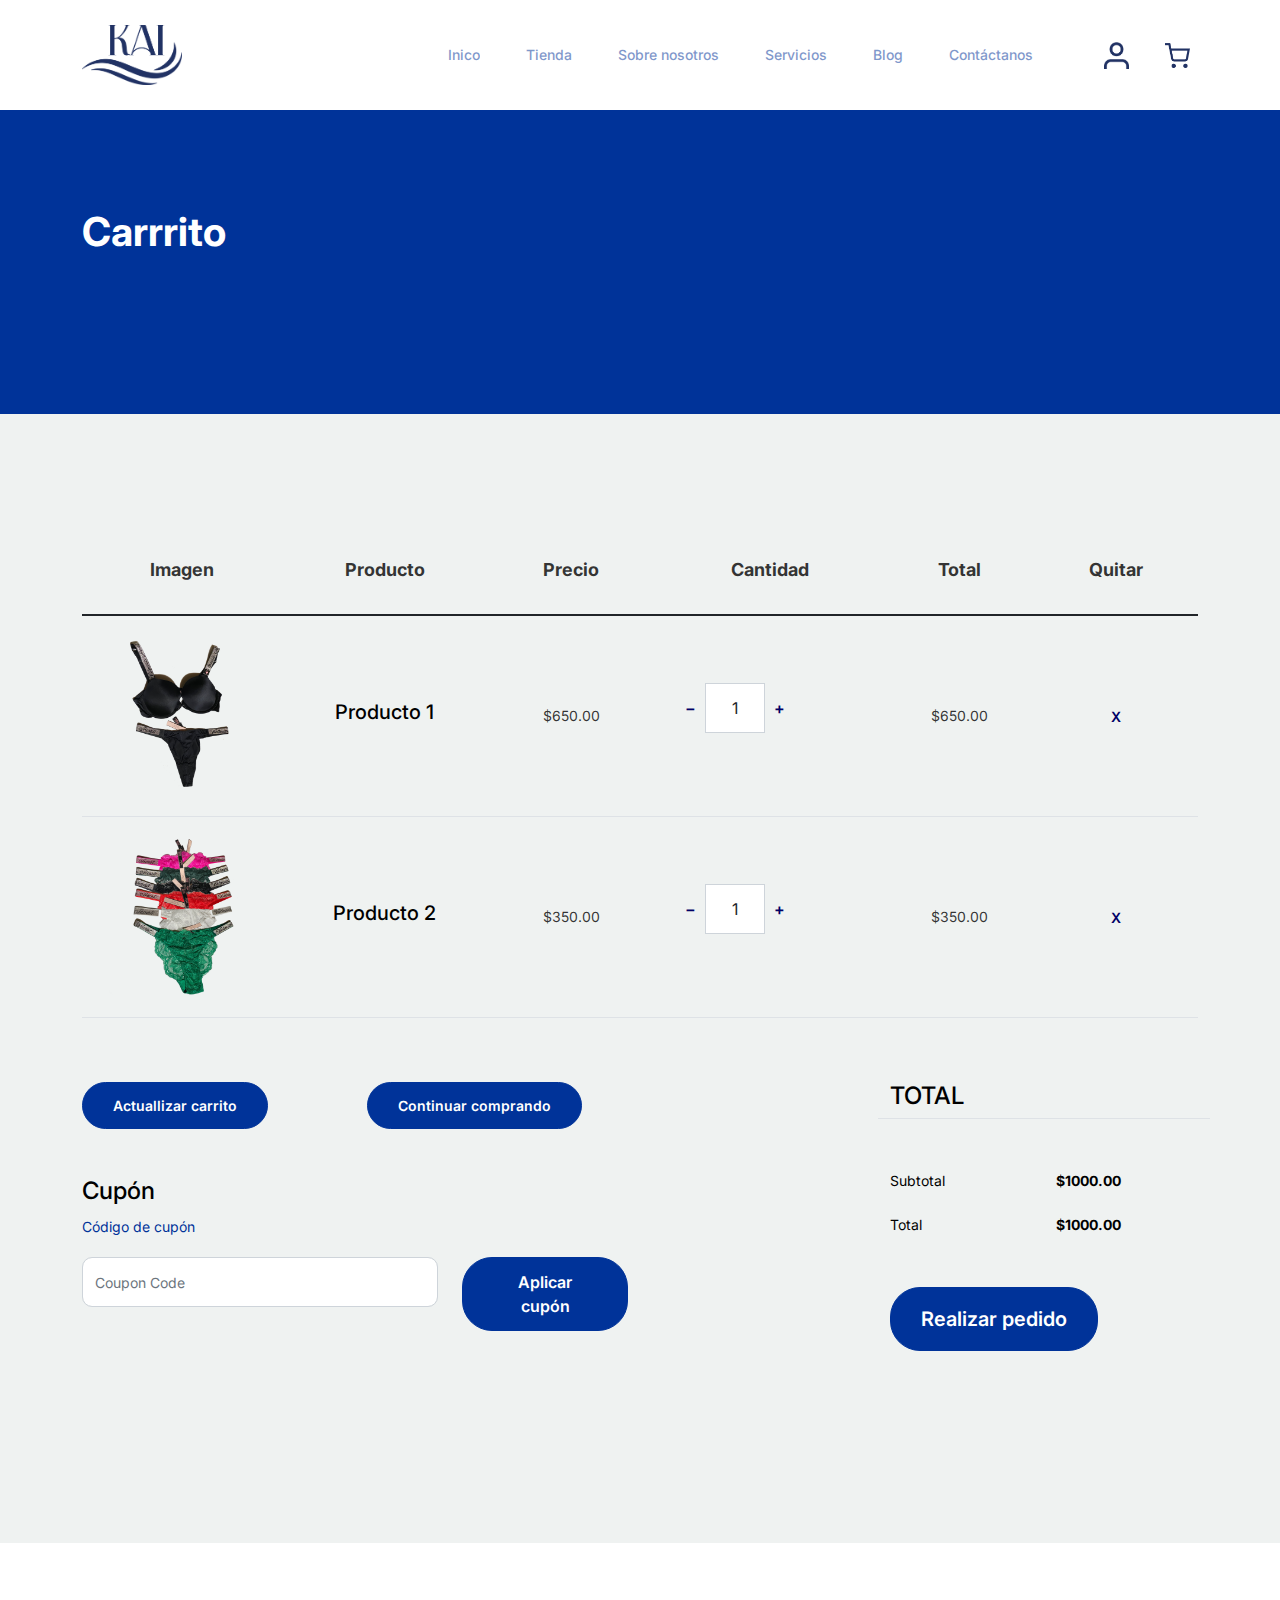
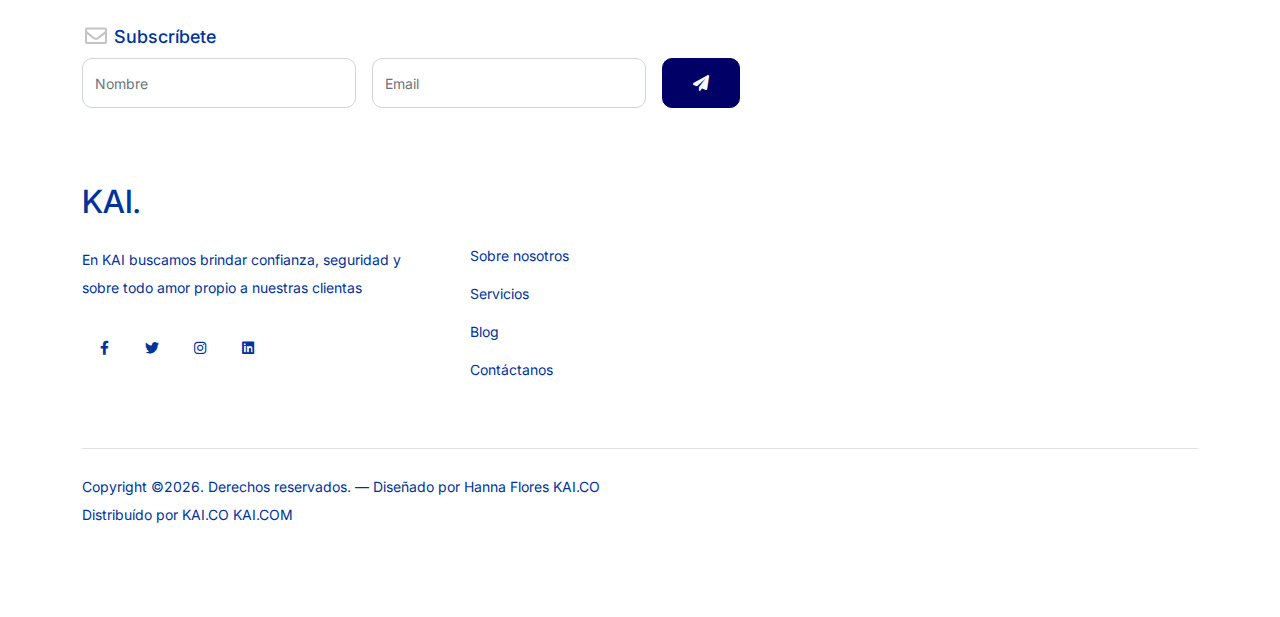
<file: cart.html>
<!-- /*
* Bootstrap 5
* Template Name: Furni
* Template Author: Untree.co
* Template URI: https://untree.co/
* License: https://creativecommons.org/licenses/by/3.0/
*/ -->
<!doctype html>
<html lang="en">
<head>
  <meta charset="utf-8">
  <meta name="viewport" content="width=device-width, initial-scale=1, shrink-to-fit=no">
  <meta name="author" content="Untree.co">
  <link rel="shortcut icon" href="favicon.png">

  <meta name="description" content="" />
  <meta name="keywords" content="bootstrap, bootstrap4" />

		<!-- Bootstrap CSS -->
		<link href="css/bootstrap.min.css" rel="stylesheet">
		<link href="https://cdnjs.cloudflare.com/ajax/libs/font-awesome/6.0.0-beta3/css/all.min.css" rel="stylesheet">
		<link href="css/tiny-slider.css" rel="stylesheet">
		<link href="css/style.css" rel="stylesheet">
		<title>KAI</title>
	</head>

	<body>

		<!-- Start Header/Navigation -->
		<nav class="custom-navbar navbar navbar navbar-expand-md navbar-dark bg-dark" arial-label="Furni navigation bar">

			<div class="container">
				<a class="navbar-brand" href="index.html"> <img src="images/kailogo.png" width="100"> <span>.</span></a>

				<button class="navbar-toggler" type="button" data-bs-toggle="collapse" data-bs-target="#navbarsFurni" aria-controls="navbarsFurni" aria-expanded="false" aria-label="Toggle navigation">
					<span class="navbar-toggler-icon"></span>
				</button>

				<div class="collapse navbar-collapse" id="navbarsFurni">
					<ul class="custom-navbar-nav navbar-nav ms-auto mb-2 mb-md-0">
						<li class="nav-item ">
							<a class="nav-link" href="index.html">Inico</a>
						</li>
						<li><a class="nav-link" href="shop.html">Tienda</a></li>
						<li><a class="nav-link" href="about.html">Sobre nosotros</a></li>
						<li><a class="nav-link" href="services.html">Servicios</a></li>
						<li><a class="nav-link" href="blog.html">Blog</a></li>
						<li><a class="nav-link" href="contact.html">Contáctanos</a></li>
					</ul>

					<ul class="custom-navbar-cta navbar-nav mb-2 mb-md-0 ms-5">
						<li><a class="nav-link" href="#"><img src="images/user.png" width="25"></a></li>
            <li><a class="nav-link" href="cart.html"><img src="images/cart.png" width="25"></a></li> 
				</div>
			</div>
				
		</nav>
		<!-- End Header/Navigation -->

		<!-- Start Hero Section -->
			<div class="hero">
				<div class="container">
					<div class="row justify-content-between">
						<div class="col-lg-5">
							<div class="intro-excerpt">
								<h1>Carrrito</h1>
							</div>
						</div>
						<div class="col-lg-7">
							
						</div>
					</div>
				</div>
			</div>
		<!-- End Hero Section -->

		

		<div class="untree_co-section before-footer-section">
            <div class="container">
              <div class="row mb-5">
                <form class="col-md-12" method="post">
                  <div class="site-blocks-table">
                    <table class="table">
                      <thead>
                        <tr>
                          <th class="product-thumbnail">Imagen</th>
                          <th class="product-name">Producto</th>
                          <th class="product-price">Precio</th>
                          <th class="product-quantity">Cantidad</th>
                          <th class="product-total">Total</th>
                          <th class="product-remove">Quitar</th>
                        </tr>
                      </thead>
                      <tbody>
                        <tr>
                          <td class="product-thumbnail">
                            <img src="images/CJnginsta.png" alt="Image" class="img-fluid">
                          </td>
                          <td class="product-name">
                            <h2 class="h5 text-black">Producto 1</h2>
                          </td>
                          <td>$650.00</td>
                          <td>
                            <div class="input-group mb-3 d-flex align-items-center quantity-container" style="max-width: 120px;">
                              <div class="input-group-prepend">
                                <button class="btn btn-outline-black decrease" type="button">&minus;</button>
                              </div>
                              <input type="text" class="form-control text-center quantity-amount" value="1" placeholder="" aria-label="Example text with button addon" aria-describedby="button-addon1">
                              <div class="input-group-append">
                                <button class="btn btn-outline-black increase" type="button">&plus;</button>
                              </div>
                            </div>
        
                          </td>
                          <td>$650.00</td>
                          <td><a href="#" class="btn btn-black btn-sm">X</a></td>
                        </tr>
        
                        <tr>
                          <td class="product-thumbnail">
                            <img src="images/BBinsta.png" alt="Image" class="img-fluid">
                          </td>
                          <td class="product-name">
                            <h2 class="h5 text-black">Producto 2</h2>
                          </td>
                          <td>$350.00</td>
                          <td>
                            <div class="input-group mb-3 d-flex align-items-center quantity-container" style="max-width: 120px;">
                              <div class="input-group-prepend">
                                <button class="btn btn-outline-black decrease" type="button">&minus;</button>
                              </div>
                              <input type="text" class="form-control text-center quantity-amount" value="1" placeholder="" aria-label="Example text with button addon" aria-describedby="button-addon1">
                              <div class="input-group-append">
                                <button class="btn btn-outline-black increase" type="button">&plus;</button>
                              </div>
                            </div>
        
                          </td>
                          <td>$350.00</td>
                          <td><a href="#" class="btn btn-black btn-sm">X</a></td>
                        </tr>
                      </tbody>
                    </table>
                  </div>
                </form>
              </div>
        
              <div class="row">
                <div class="col-md-6">
                  <div class="row mb-5">
                    <div class="col-md-6 mb-3 mb-md-0">
                      <button class="btn btn-black btn-sm btn-block">Actuallizar carrito</button>
                    </div>
                    <div class="col-md-6">
                      <button class="btn btn-outline-black btn-sm btn-block">Continuar comprando</button>
                    </div>
                  </div>
                  <div class="row">
                    <div class="col-md-12">
                      <label class="text-black h4" for="coupon">Cupón</label>
                      <p>Código de cupón</p>
                    </div>
                    <div class="col-md-8 mb-3 mb-md-0">
                      <input type="text" class="form-control py-3" id="coupon" placeholder="Coupon Code">
                    </div>
                    <div class="col-md-4">
                      <button class="btn btn-black">Aplicar cupón</button>
                    </div>
                  </div>
                </div>
                <div class="col-md-6 pl-5">
                  <div class="row justify-content-end">
                    <div class="col-md-7">
                      <div class="row">
                        <div class="col-md-12 text-right border-bottom mb-5">
                          <h3 class="text-black h4 text-uppercase">Total</h3>
                        </div>
                      </div>
                      <div class="row mb-3">
                        <div class="col-md-6">
                          <span class="text-black">Subtotal</span>
                        </div>
                        <div class="col-md-6 text-right">
                          <strong class="text-black">$1000.00</strong>
                        </div>
                      </div>
                      <div class="row mb-5">
                        <div class="col-md-6">
                          <span class="text-black">Total</span>
                        </div>
                        <div class="col-md-6 text-right">
                          <strong class="text-black">$1000.00</strong>
                        </div>
                      </div>
        
                      <div class="row">
                        <div class="col-md-12">
                          <button class="btn btn-black btn-lg py-3 btn-block" onclick="window.location='checkout.html'">Realizar pedido</button>
                        </div>
                      </div>
                    </div>
                  </div>
                </div>
              </div>
            </div>
          </div>
		

		<!-- Start Footer Section -->
		<footer class="footer-section">
			<div class="container relative">

				<div class="sofa-img">
				</div>

				<div class="row">
					<div class="col-lg-8">
						<div class="subscription-form">
							<h3 class="d-flex align-items-center"><span class="me-1"><img src="images/envelope-outline.svg" alt="Image" class="img-fluid"></span><span>Subscríbete</span></h3>

							<form action="#" class="row g-3">
								<div class="col-auto">
									<input type="text" class="form-control" placeholder="Nombre">
								</div>
								<div class="col-auto">
									<input type="email" class="form-control" placeholder="Email">
								</div>
								<div class="col-auto">
									<button class="btn btn-primary">
										<span class="fa fa-paper-plane"></span>
									</button>
								</div>
							</form>

						</div>
					</div>
				</div>

				<div class="row g-5 mb-5">
					<div class="col-lg-4">
						<div class="mb-4 footer-logo-wrap"><a href="#" class="footer-logo">KAI<span>.</span></a></div>
						<p class="mb-4">En KAI buscamos brindar confianza, seguridad y sobre todo amor propio a nuestras clientas </p>

						<ul class="list-unstyled custom-social">
							<li><a href="#"><span class="fa fa-brands fa-facebook-f"></span></a></li>
							<li><a href="#"><span class="fa fa-brands fa-twitter"></span></a></li>
							<li><a href="#"><span class="fa fa-brands fa-instagram"></span></a></li>
							<li><a href="#"><span class="fa fa-brands fa-linkedin"></span></a></li>
						</ul>
					</div>

				<div class="col-lg-8">
						<div class="row links-wrap">
							<div class="col-6 col-sm-6 col-md-3">
								<ul class="list-unstyled">
									<li><a href="#">Sobre nosotros</a></li>
									<li><a href="#">Servicios</a></li>
									<li><a href="#">Blog</a></li>
									<li><a href="#">Contáctanos</a></li>
								</ul>
							</div>
						</div>
					</div>

				</div>

				<div class="border-top copyright">
					<div class="row pt-4">
						<div class="col-lg-6">
							<p class="mb-2 text-center text-lg-start">Copyright &copy;<script>document.write(new Date().getFullYear());</script>. Derechos reservados. &mdash; Diseñado por Hanna Flores <a href="https://untree.co">KAI.CO</a>  Distribuído por KAI.CO <a href="https://themewagon.com">KAI.COM</a>   <!-- License information: https://untree.co/license/ -->
            </p>
						</div>
		</footer>
		<!-- End Footer Section -->	


		<script src="js/bootstrap.bundle.min.js"></script>
		<script src="js/tiny-slider.js"></script>
		<script src="js/custom.js"></script>
	</body>

</html>
</file>
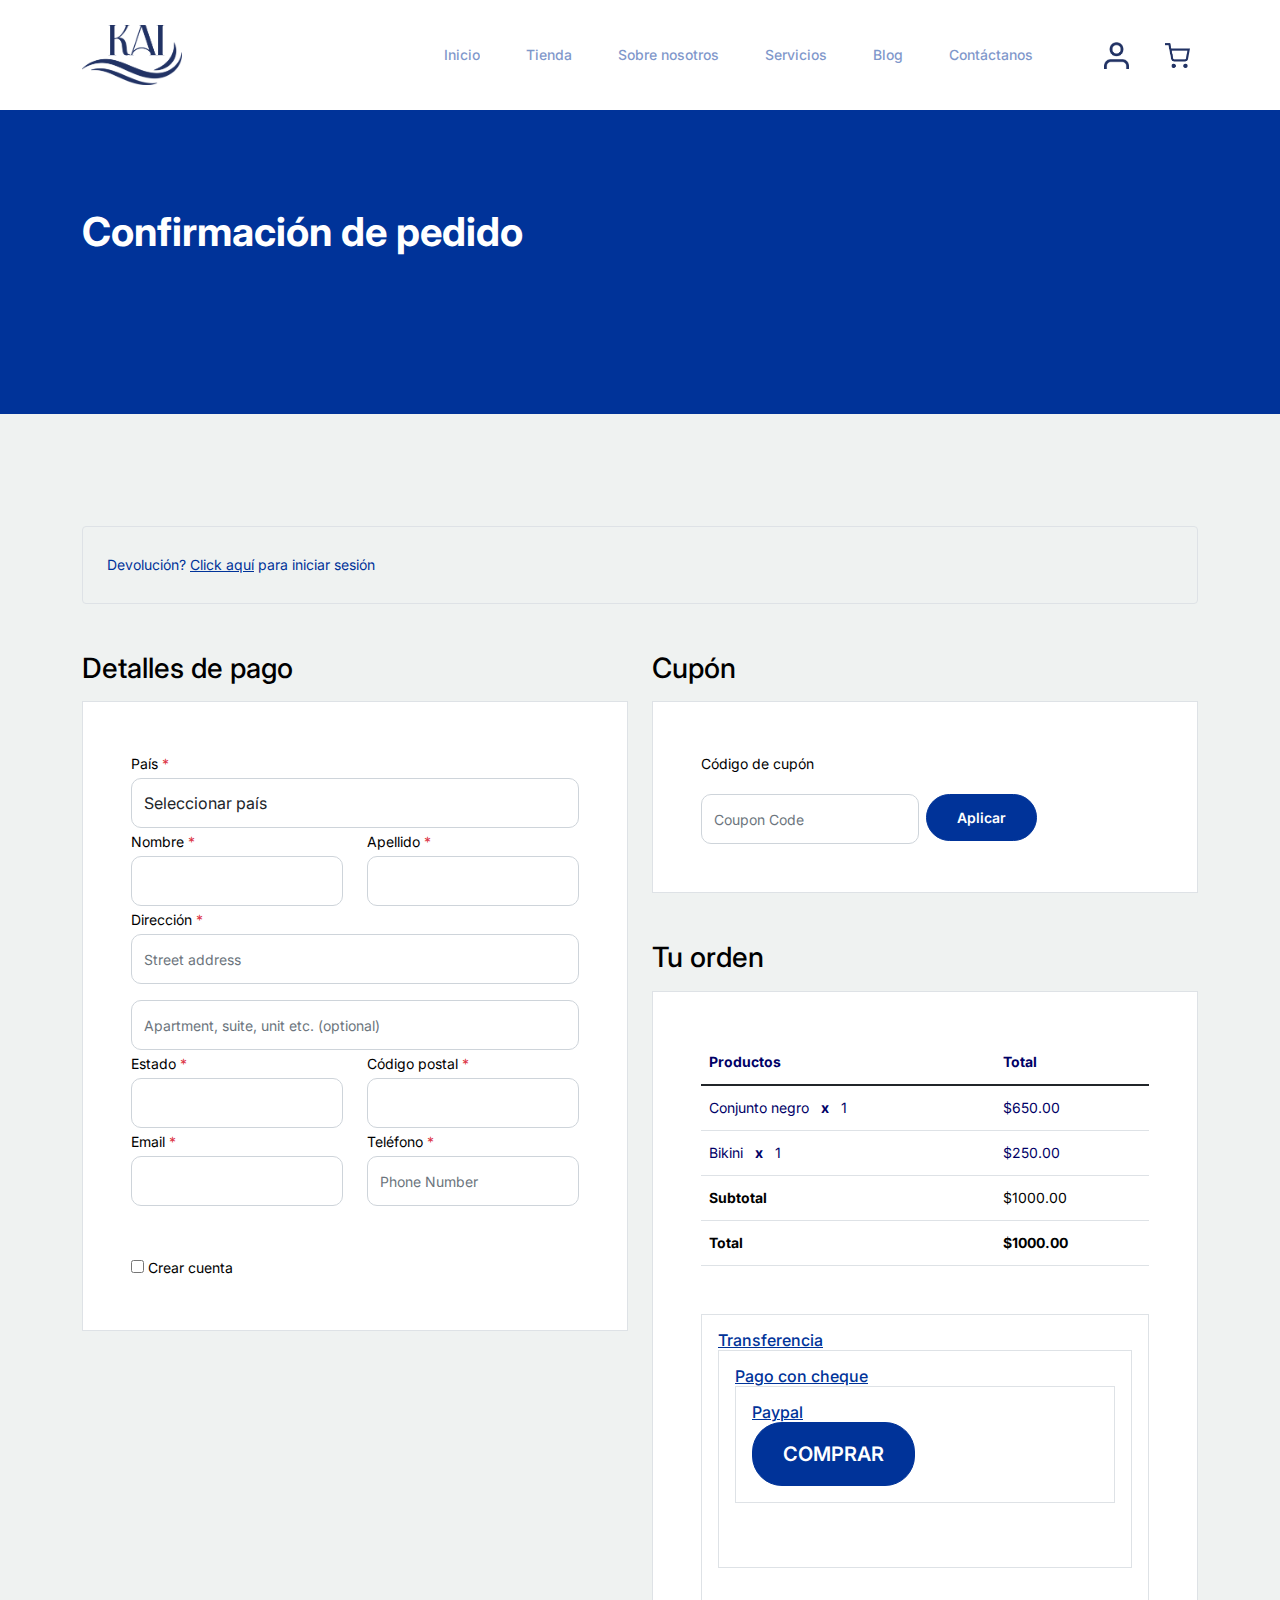
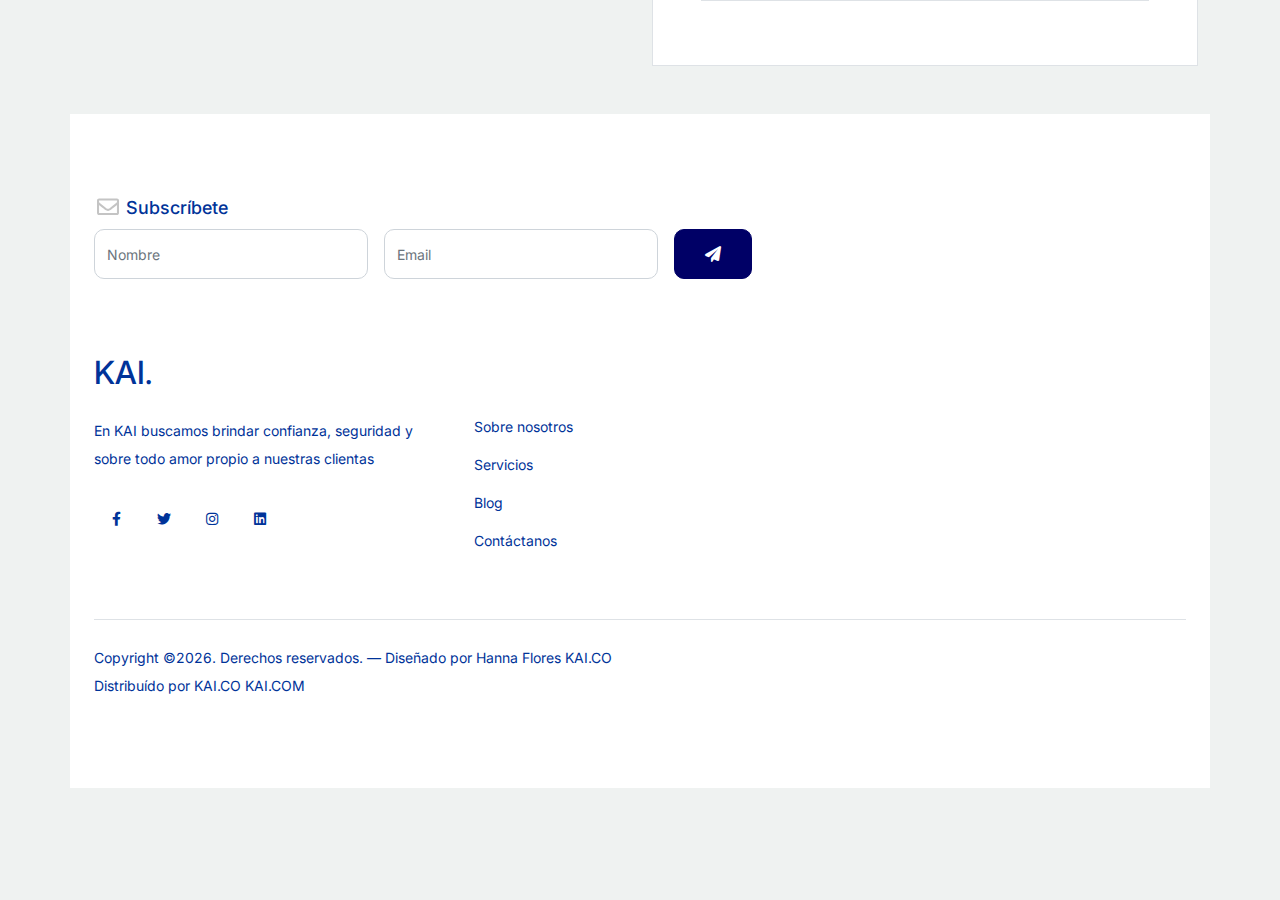
<file: checkout.html>
<!-- /*
* Bootstrap 5
* Template Name: Furni
* Template Author: Untree.co
* Template URI: https://untree.co/
* License: https://creativecommons.org/licenses/by/3.0/
*/ -->
<!doctype html>
<html lang="en">
<head>
  <meta charset="utf-8">
  <meta name="viewport" content="width=device-width, initial-scale=1, shrink-to-fit=no">
  <meta name="author" content="Untree.co">
  <link rel="shortcut icon" href="favicon.png">

  <meta name="description" content="" />
  <meta name="keywords" content="bootstrap, bootstrap4" />

		<!-- Bootstrap CSS -->
		<link href="css/bootstrap.min.css" rel="stylesheet">
		<link href="https://cdnjs.cloudflare.com/ajax/libs/font-awesome/6.0.0-beta3/css/all.min.css" rel="stylesheet">
		<link href="css/tiny-slider.css" rel="stylesheet">
		<link href="css/style.css" rel="stylesheet">
		<title>KAI</title>
	</head>

	<body>

		<!-- Start Header/Navigation -->
		<nav class="custom-navbar navbar navbar navbar-expand-md navbar-dark bg-dark" arial-label="Furni navigation bar">

			<div class="container">
				<a class="navbar-brand" href="index.html"> <img src="images/kailogo.png" width="100"> <span>.</span></a>

				<button class="navbar-toggler" type="button" data-bs-toggle="collapse" data-bs-target="#navbarsFurni" aria-controls="navbarsFurni" aria-expanded="false" aria-label="Toggle navigation">
					<span class="navbar-toggler-icon"></span>
				</button>

				<div class="collapse navbar-collapse" id="navbarsFurni">
					<ul class="custom-navbar-nav navbar-nav ms-auto mb-2 mb-md-0">
						<li class="nav-item ">
							<a class="nav-link" href="index.html">Inicio</a>
						</li>
						<li><a class="nav-link" href="shop.html">Tienda</a></li>
						<li><a class="nav-link" href="about.html">Sobre nosotros</a></li>
						<li><a class="nav-link" href="services.html">Servicios</a></li>
						<li><a class="nav-link" href="blog.html">Blog</a></li>
						<li><a class="nav-link" href="contact.html">Contáctanos</a></li>
					</ul>

					<ul class="custom-navbar-cta navbar-nav mb-2 mb-md-0 ms-5">
						<li><a class="nav-link" href="#"><img src="images/user.png" width="25"></a></li>
						<li><a class="nav-link" href="cart.html"><img src="images/cart.png" width="25"></a></li> 
					</ul>
				</div>
			</div>
				
		</nav>
		<!-- End Header/Navigation -->

		<!-- Start Hero Section -->
			<div class="hero">
				<div class="container">
					<div class="row justify-content-between">
						<div class="col-lg-5">
							<div class="intro-excerpt">
								<h1>Confirmación de pedido</h1>
							</div>
						</div>
						<div class="col-lg-7">
							
						</div>
					</div>
				</div>
			</div>
		<!-- End Hero Section -->

		<div class="untree_co-section">
		    <div class="container">
		      <div class="row mb-5">
		        <div class="col-md-12">
		          <div class="border p-4 rounded" role="alert">
		            Devolución? <a href="#">Click aquí</a> para iniciar sesión
		          </div>
		        </div>
		      </div>
		      <div class="row">
		        <div class="col-md-6 mb-5 mb-md-0">
		          <h2 class="h3 mb-3 text-black">Detalles de pago</h2>
		          <div class="p-3 p-lg-5 border bg-white">
		            <div class="form-group">
		              <label for="c_country" class="text-black">País <span class="text-danger">*</span></label>
		              <select id="c_country" class="form-control">
		                <option value="1">Seleccionar país</option>    
		                <option value="2">México</option>    
		                <option value="3">Estados Unidos</option>     
		              </select>
		            </div>
		            <div class="form-group row">
		              <div class="col-md-6">
		                <label for="c_fname" class="text-black">Nombre <span class="text-danger">*</span></label>
		                <input type="text" class="form-control" id="c_fname" name="c_fname">
		              </div>
		              <div class="col-md-6">
		                <label for="c_lname" class="text-black">Apellido <span class="text-danger">*</span></label>
		                <input type="text" class="form-control" id="c_lname" name="c_lname">
		              </div>
		            </div>

		            <div class="form-group row">
		              <div class="col-md-12">
		                <label for="c_address" class="text-black">Dirección <span class="text-danger">*</span></label>
		                <input type="text" class="form-control" id="c_address" name="c_address" placeholder="Street address">
		              </div>
		            </div>

		            <div class="form-group mt-3">
		              <input type="text" class="form-control" placeholder="Apartment, suite, unit etc. (optional)">
		            </div>

		            <div class="form-group row">
		              <div class="col-md-6">
		                <label for="c_state_country" class="text-black">Estado <span class="text-danger">*</span></label>
		                <input type="text" class="form-control" id="c_state_country" name="c_state_country">
		              </div>
		              <div class="col-md-6">
		                <label for="c_postal_zip" class="text-black">Código postal <span class="text-danger">*</span></label>
		                <input type="text" class="form-control" id="c_postal_zip" name="c_postal_zip">
		              </div>
		            </div>

		            <div class="form-group row mb-5">
		              <div class="col-md-6">
		                <label for="c_email_address" class="text-black">Email  <span class="text-danger">*</span></label>
		                <input type="text" class="form-control" id="c_email_address" name="c_email_address">
		              </div>
		              <div class="col-md-6">
		                <label for="c_phone" class="text-black">Teléfono <span class="text-danger">*</span></label>
		                <input type="text" class="form-control" id="c_phone" name="c_phone" placeholder="Phone Number">
		              </div>
		            </div>

		            <div class="form-group">
		              <label for="c_create_account" class="text-black" data-bs-toggle="collapse" href="#create_an_account" role="button" aria-expanded="false" aria-controls="create_an_account"><input type="checkbox" value="1" id="c_create_account"> Crear cuenta</label>
		              <div class="collapse" id="create_an_account">
		                <div class="py-2 mb-4">
		                  <p class="mb-3"> Crea una cuenta ingresando la información solicitada. Si ya eres cliente inicia sesión en la parte de arriba.</p>
		                  <div class="form-group">
		                    <label for="c_account_password" class="text-black">Contraseña</label>
		                    <input type="email" class="form-control" id="c_account_password" name="c_account_password" placeholder="">
		                  </div>
		                </div>
		              </div>
		            </div>
		          </div>
		        </div>
		        <div class="col-md-6">

		          <div class="row mb-5">
		            <div class="col-md-12">
		              <h2 class="h3 mb-3 text-black">Cupón</h2>
		              <div class="p-3 p-lg-5 border bg-white">

		                <label for="c_code" class="text-black mb-3">Código de cupón</label>
		                <div class="input-group w-75 couponcode-wrap">
		                  <input type="text" class="form-control me-2" id="c_code" placeholder="Coupon Code" aria-label="Coupon Code" aria-describedby="button-addon2">
		                  <div class="input-group-append">
		                    <button class="btn btn-black btn-sm" type="button" id="button-addon2">Aplicar</button>
		                  </div>
		                </div>

		              </div>
		            </div>
		          </div>

		          <div class="row mb-5">
		            <div class="col-md-12">
		              <h2 class="h3 mb-3 text-black">Tu orden</h2>
		              <div class="p-3 p-lg-5 border bg-white">
		                <table class="table site-block-order-table mb-5">
		                  <thead>
		                    <th>Productos</th>
		                    <th>Total</th>
		                  </thead>
		                  <tbody>
		                    <tr>
		                      <td>Conjunto negro <strong class="mx-2">x</strong> 1</td>
		                      <td>$650.00</td>
		                    </tr>
		                    <tr>
		                      <td>Bikini <strong class="mx-2">x</strong>   1</td>
		                      <td>$250.00</td>
		                    </tr>
		                    <tr>
		                      <td class="text-black font-weight-bold"><strong>Subtotal</strong></td>
		                      <td class="text-black">$1000.00</td>
		                    </tr>
		                    <tr>
		                      <td class="text-black font-weight-bold"><strong>Total</strong></td>
		                      <td class="text-black font-weight-bold"><strong>$1000.00</strong></td>
		                    </tr>
		                  </tbody>
		                </table>

		                <div class="border p-3 mb-3">
		                  <h3 class="h6 mb-0"><a class="d-block" data-bs-toggle="collapse" href="#collapsebank" role="button" aria-expanded="false" aria-controls="collapsebank">Transferencia</a></h3>

		                <div class="border p-3 mb-3">
		                  <h3 class="h6 mb-0"><a class="d-block" data-bs-toggle="collapse" href="#collapsecheque" role="button" aria-expanded="false" aria-controls="collapsecheque">Pago con cheque </a></h3>

		                <div class="border p-3 mb-5">
		                  <h3 class="h6 mb-0"><a class="d-block" data-bs-toggle="collapse" href="#collapsepaypal" role="button" aria-expanded="false" aria-controls="collapsepaypal">Paypal</a></h3>

		                <div class="form-group">
		                  <button class="btn btn-black btn-lg py-3 btn-block" onclick="window.location='thankyou.html'">COMPRAR</button>
		                </div>

		              </div>
		            </div>
		          </div>

		        </div>
		      </div>
		      <!-- </form> -->
		    </div>
		  </div>

		<!-- Start Footer Section -->
		<footer class="footer-section">
			<div class="container relative">

				<div class="sofa-img">
				</div>

				<div class="row">
					<div class="col-lg-8">
						<div class="subscription-form">
							<h3 class="d-flex align-items-center"><span class="me-1"><img src="images/envelope-outline.svg" alt="Image" class="img-fluid"></span><span>Subscríbete</span></h3>

							<form action="#" class="row g-3">
								<div class="col-auto">
									<input type="text" class="form-control" placeholder="Nombre">
								</div>
								<div class="col-auto">
									<input type="email" class="form-control" placeholder="Email">
								</div>
								<div class="col-auto">
									<button class="btn btn-primary">
										<span class="fa fa-paper-plane"></span>
									</button>
								</div>
							</form>

						</div>
					</div>
				</div>

				<div class="row g-5 mb-5">
					<div class="col-lg-4">
						<div class="mb-4 footer-logo-wrap"><a href="#" class="footer-logo">KAI<span>.</span></a></div>
						<p class="mb-4">En KAI buscamos brindar confianza, seguridad y sobre todo amor propio a nuestras clientas </p>

						<ul class="list-unstyled custom-social">
							<li><a href="#"><span class="fa fa-brands fa-facebook-f"></span></a></li>
							<li><a href="#"><span class="fa fa-brands fa-twitter"></span></a></li>
							<li><a href="#"><span class="fa fa-brands fa-instagram"></span></a></li>
							<li><a href="#"><span class="fa fa-brands fa-linkedin"></span></a></li>
						</ul>
					</div>

				<div class="col-lg-8">
						<div class="row links-wrap">
							<div class="col-6 col-sm-6 col-md-3">
								<ul class="list-unstyled">
									<li><a href="#">Sobre nosotros</a></li>
									<li><a href="#">Servicios</a></li>
									<li><a href="#">Blog</a></li>
									<li><a href="#">Contáctanos</a></li>
								</ul>
							</div>
						</div>
					</div>

				</div>

				<div class="border-top copyright">
					<div class="row pt-4">
						<div class="col-lg-6">
							<p class="mb-2 text-center text-lg-start">Copyright &copy;<script>document.write(new Date().getFullYear());</script>. Derechos reservados. &mdash; Diseñado por Hanna Flores <a href="https://untree.co">KAI.CO</a>  Distribuído por KAI.CO <a href="https://themewagon.com">KAI.COM</a>   <!-- License information: https://untree.co/license/ -->
            </p>
						</div>
		</footer>
		<!-- End Footer Section -->	


		<script src="js/bootstrap.bundle.min.js"></script>
		<script src="js/tiny-slider.js"></script>
		<script src="js/custom.js"></script>
	</body>

</html>
</file>
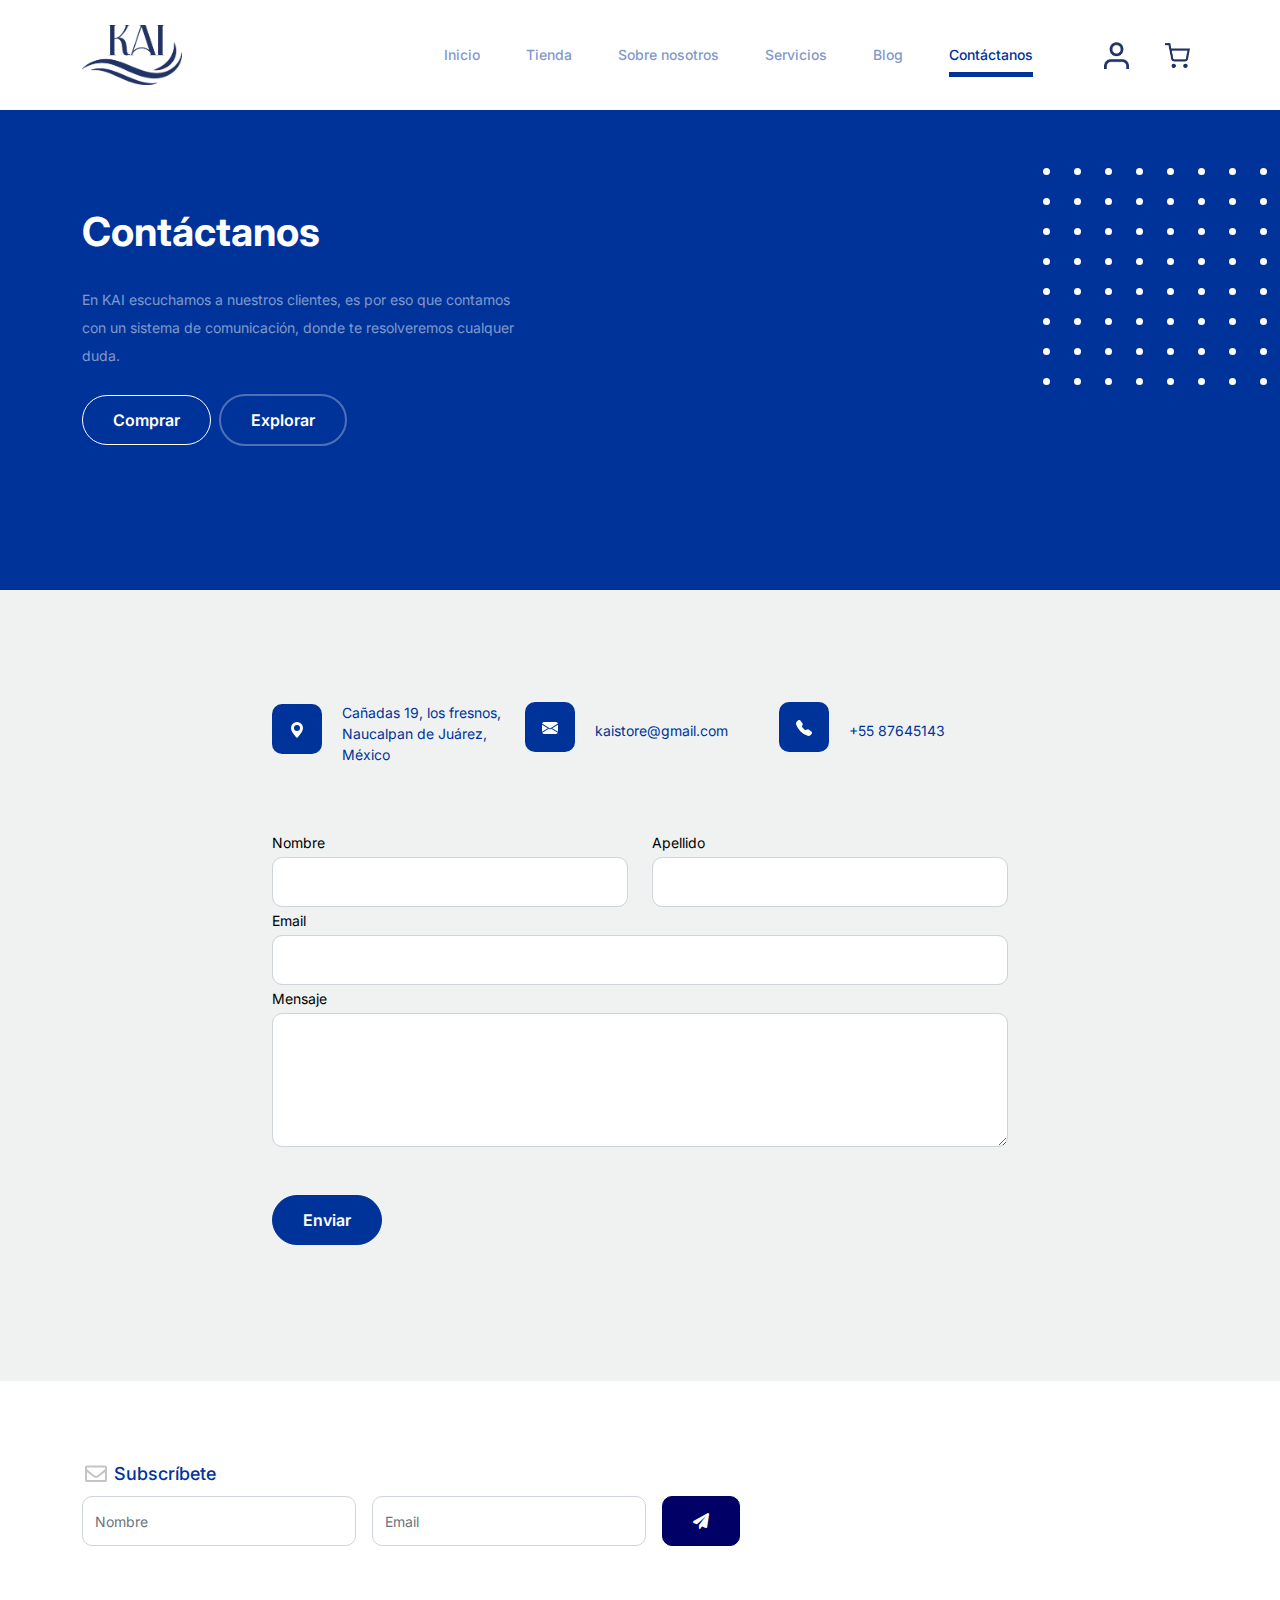
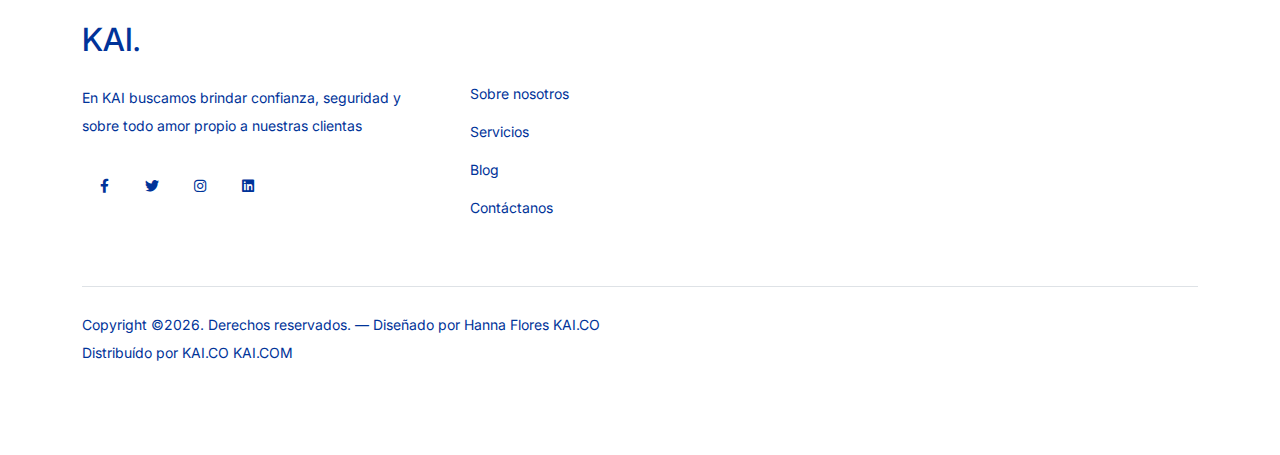
<file: contact.html>
<!-- /*
* Bootstrap 5
* Template Name: Furni
* Template Author: Untree.co
* Template URI: https://untree.co/
* License: https://creativecommons.org/licenses/by/3.0/
*/ -->
<!doctype html>
<html lang="en">
<head>
  <meta charset="utf-8">
  <meta name="viewport" content="width=device-width, initial-scale=1, shrink-to-fit=no">
  <meta name="author" content="Untree.co">
  <link rel="shortcut icon" href="favicon.png">

  <meta name="description" content="" />
  <meta name="keywords" content="bootstrap, bootstrap4" />

		<!-- Bootstrap CSS -->
		<link href="css/bootstrap.min.css" rel="stylesheet">
		<link href="https://cdnjs.cloudflare.com/ajax/libs/font-awesome/6.0.0-beta3/css/all.min.css" rel="stylesheet">
		<link href="css/tiny-slider.css" rel="stylesheet">
		<link href="css/style.css" rel="stylesheet">
		<title>KAI </title>
	</head>

	<body>

		<!-- Start Header/Navigation -->
		<nav class="custom-navbar navbar navbar navbar-expand-md navbar-dark bg-dark" arial-label="Furni navigation bar">

			<div class="container">
				<a class="navbar-brand" href="index.html"> <img src="images/kailogo.png" width="100"> <span>.</span></a>

				<button class="navbar-toggler" type="button" data-bs-toggle="collapse" data-bs-target="#navbarsFurni" aria-controls="navbarsFurni" aria-expanded="false" aria-label="Toggle navigation">
					<span class="navbar-toggler-icon"></span>
				</button>

				<div class="collapse navbar-collapse" id="navbarsFurni">
					<ul class="custom-navbar-nav navbar-nav ms-auto mb-2 mb-md-0">
						<li class="nav-item">
							<a class="nav-link" href="index.html">Inicio</a>
						</li>
						<li><a class="nav-link" href="shop.html">Tienda</a></li>
						<li><a class="nav-link" href="about.html">Sobre nosotros</a></li>
						<li><a class="nav-link" href="services.html">Servicios</a></li>
						<li><a class="nav-link" href="blog.html">Blog</a></li>
						<li class="active"><a class="nav-link" href="contact.html">Contáctanos</a></li>
					</ul>

					<ul class="custom-navbar-cta navbar-nav mb-2 mb-md-0 ms-5">
						<li><a class="nav-link" href="#"><img src="images/user.png" width="25"></a></li>
						<li><a class="nav-link" href="cart.html"><img src="images/cart.png" width="25"></a></li> 
					</ul>
				</div>
			</div>
				
		</nav>
		<!-- End Header/Navigation -->

		<!-- Start Hero Section -->
			<div class="hero">
				<div class="container">
					<div class="row justify-content-between">
						<div class="col-lg-5">
							<div class="intro-excerpt">
								<h1>Contáctanos</h1>
								<p class="mb-4">En KAI escuchamos a nuestros clientes, es por eso que contamos con un sistema de comunicación, donde te resolveremos cualquer duda. </p>
								<p><a href="" class="btn btn-secondary me-2">Comprar</a><a href="#" class="btn btn-white-outline">Explorar</a></p>
							</div>
						</div>
						<div class="col-lg-7">
							<div class="hero-img-wrap">
							</div>
						</div>
					</div>
				</div>
			</div>
		<!-- End Hero Section -->

		
		<!-- Start Contact Form -->
		<div class="untree_co-section">
      <div class="container">

        <div class="block">
          <div class="row justify-content-center">


            <div class="col-md-8 col-lg-8 pb-4">


              <div class="row mb-5">
                <div class="col-lg-4">
                  <div  class="service no-shadow align-items-center link horizontal d-flex active" data-aos="fade-left" data-aos-delay="0">
                    <div class="service-icon color-1 mb-4">
                      <svg xmlns="http://www.w3.org/2000/svg" width="16" height="16" fill="currentColor" class="bi bi-geo-alt-fill" viewBox="0 0 16 16">
                        <path d="M8 16s6-5.686 6-10A6 6 0 0 0 2 6c0 4.314 6 10 6 10zm0-7a3 3 0 1 1 0-6 3 3 0 0 1 0 6z"/>
                      </svg>
                    </div> <!-- /.icon -->
                    <div class="service-contents">
                      <p>Cañadas 19, los fresnos, Naucalpan de Juárez, México</p>
                    </div> <!-- /.service-contents-->
                  </div> <!-- /.service -->
                </div>

                <div class="col-lg-4">
                  <div  class="service no-shadow align-items-center link horizontal d-flex active" data-aos="fade-left" data-aos-delay="0">
                    <div class="service-icon color-1 mb-4">
                      <svg xmlns="http://www.w3.org/2000/svg" width="16" height="16" fill="currentColor" class="bi bi-envelope-fill" viewBox="0 0 16 16">
                        <path d="M.05 3.555A2 2 0 0 1 2 2h12a2 2 0 0 1 1.95 1.555L8 8.414.05 3.555zM0 4.697v7.104l5.803-3.558L0 4.697zM6.761 8.83l-6.57 4.027A2 2 0 0 0 2 14h12a2 2 0 0 0 1.808-1.144l-6.57-4.027L8 9.586l-1.239-.757zm3.436-.586L16 11.801V4.697l-5.803 3.546z"/>
                      </svg>
                    </div> <!-- /.icon -->
                    <div class="service-contents">
                      <p>kaistore@gmail.com</p>
                    </div> <!-- /.service-contents-->
                  </div> <!-- /.service -->
                </div>

                <div class="col-lg-4">
                  <div  class="service no-shadow align-items-center link horizontal d-flex active" data-aos="fade-left" data-aos-delay="0">
                    <div class="service-icon color-1 mb-4">
                      <svg xmlns="http://www.w3.org/2000/svg" width="16" height="16" fill="currentColor" class="bi bi-telephone-fill" viewBox="0 0 16 16">
                        <path fill-rule="evenodd" d="M1.885.511a1.745 1.745 0 0 1 2.61.163L6.29 2.98c.329.423.445.974.315 1.494l-.547 2.19a.678.678 0 0 0 .178.643l2.457 2.457a.678.678 0 0 0 .644.178l2.189-.547a1.745 1.745 0 0 1 1.494.315l2.306 1.794c.829.645.905 1.87.163 2.611l-1.034 1.034c-.74.74-1.846 1.065-2.877.702a18.634 18.634 0 0 1-7.01-4.42 18.634 18.634 0 0 1-4.42-7.009c-.362-1.03-.037-2.137.703-2.877L1.885.511z"/>
                      </svg>
                    </div> <!-- /.icon -->
                    <div class="service-contents">
                      <p>+55 87645143</p>
                    </div> <!-- /.service-contents-->
                  </div> <!-- /.service -->
                </div>
              </div>

              <form>
                <div class="row">
                  <div class="col-6">
                    <div class="form-group">
                      <label class="text-black" for="fname">Nombre</label>
                      <input type="text" class="form-control" id="fname">
                    </div>
                  </div>
                  <div class="col-6">
                    <div class="form-group">
                      <label class="text-black" for="lname">Apellido</label>
                      <input type="text" class="form-control" id="lname">
                    </div>
                  </div>
                </div>
                <div class="form-group">
                  <label class="text-black" for="email">Email </label>
                  <input type="email" class="form-control" id="email">
                </div>

                <div class="form-group mb-5">
                  <label class="text-black" for="message">Mensaje</label>
                  <textarea name="" class="form-control" id="message" cols="30" rows="5"></textarea>
                </div>

                <button type="submit" class="btn btn-primary-hover-outline">Enviar</button>
              </form>

            </div>

          </div>

        </div>

      </div>


    </div>
  </div>

  <!-- End Contact Form -->

		

		<!-- Start Footer Section -->
		<footer class="footer-section">
			<div class="container relative">

				<div class="sofa-img">
				</div>

				<div class="row">
					<div class="col-lg-8">
						<div class="subscription-form">
							<h3 class="d-flex align-items-center"><span class="me-1"><img src="images/envelope-outline.svg" alt="Image" class="img-fluid"></span><span>Subscríbete</span></h3>

							<form action="#" class="row g-3">
								<div class="col-auto">
									<input type="text" class="form-control" placeholder="Nombre">
								</div>
								<div class="col-auto">
									<input type="email" class="form-control" placeholder="Email">
								</div>
								<div class="col-auto">
									<button class="btn btn-primary">
										<span class="fa fa-paper-plane"></span>
									</button>
								</div>
							</form>

						</div>
					</div>
				</div>

				<div class="row g-5 mb-5">
					<div class="col-lg-4">
						<div class="mb-4 footer-logo-wrap"><a href="#" class="footer-logo">KAI<span>.</span></a></div>
						<p class="mb-4">En KAI buscamos brindar confianza, seguridad y sobre todo amor propio a nuestras clientas </p>

						<ul class="list-unstyled custom-social">
							<li><a href="#"><span class="fa fa-brands fa-facebook-f"></span></a></li>
							<li><a href="#"><span class="fa fa-brands fa-twitter"></span></a></li>
							<li><a href="#"><span class="fa fa-brands fa-instagram"></span></a></li>
							<li><a href="#"><span class="fa fa-brands fa-linkedin"></span></a></li>
						</ul>
					</div>

				<div class="col-lg-8">
						<div class="row links-wrap">
							<div class="col-6 col-sm-6 col-md-3">
								<ul class="list-unstyled">
									<li><a href="#">Sobre nosotros</a></li>
									<li><a href="#">Servicios</a></li>
									<li><a href="#">Blog</a></li>
									<li><a href="#">Contáctanos</a></li>
								</ul>
							</div>
						</div>
					</div>

				</div>

				<div class="border-top copyright">
					<div class="row pt-4">
						<div class="col-lg-6">
							<p class="mb-2 text-center text-lg-start">Copyright &copy;<script>document.write(new Date().getFullYear());</script>. Derechos reservados. &mdash; Diseñado por Hanna Flores <a href="https://untree.co">KAI.CO</a>  Distribuído por KAI.CO <a href="https://themewagon.com">KAI.COM</a>   <!-- License information: https://untree.co/license/ -->
            </p>
						</div>
		</footer>
		<!-- End Footer Section -->	


		<script src="js/bootstrap.bundle.min.js"></script>
		<script src="js/tiny-slider.js"></script>
		<script src="js/custom.js"></script>
	</body>

</html>
</file>
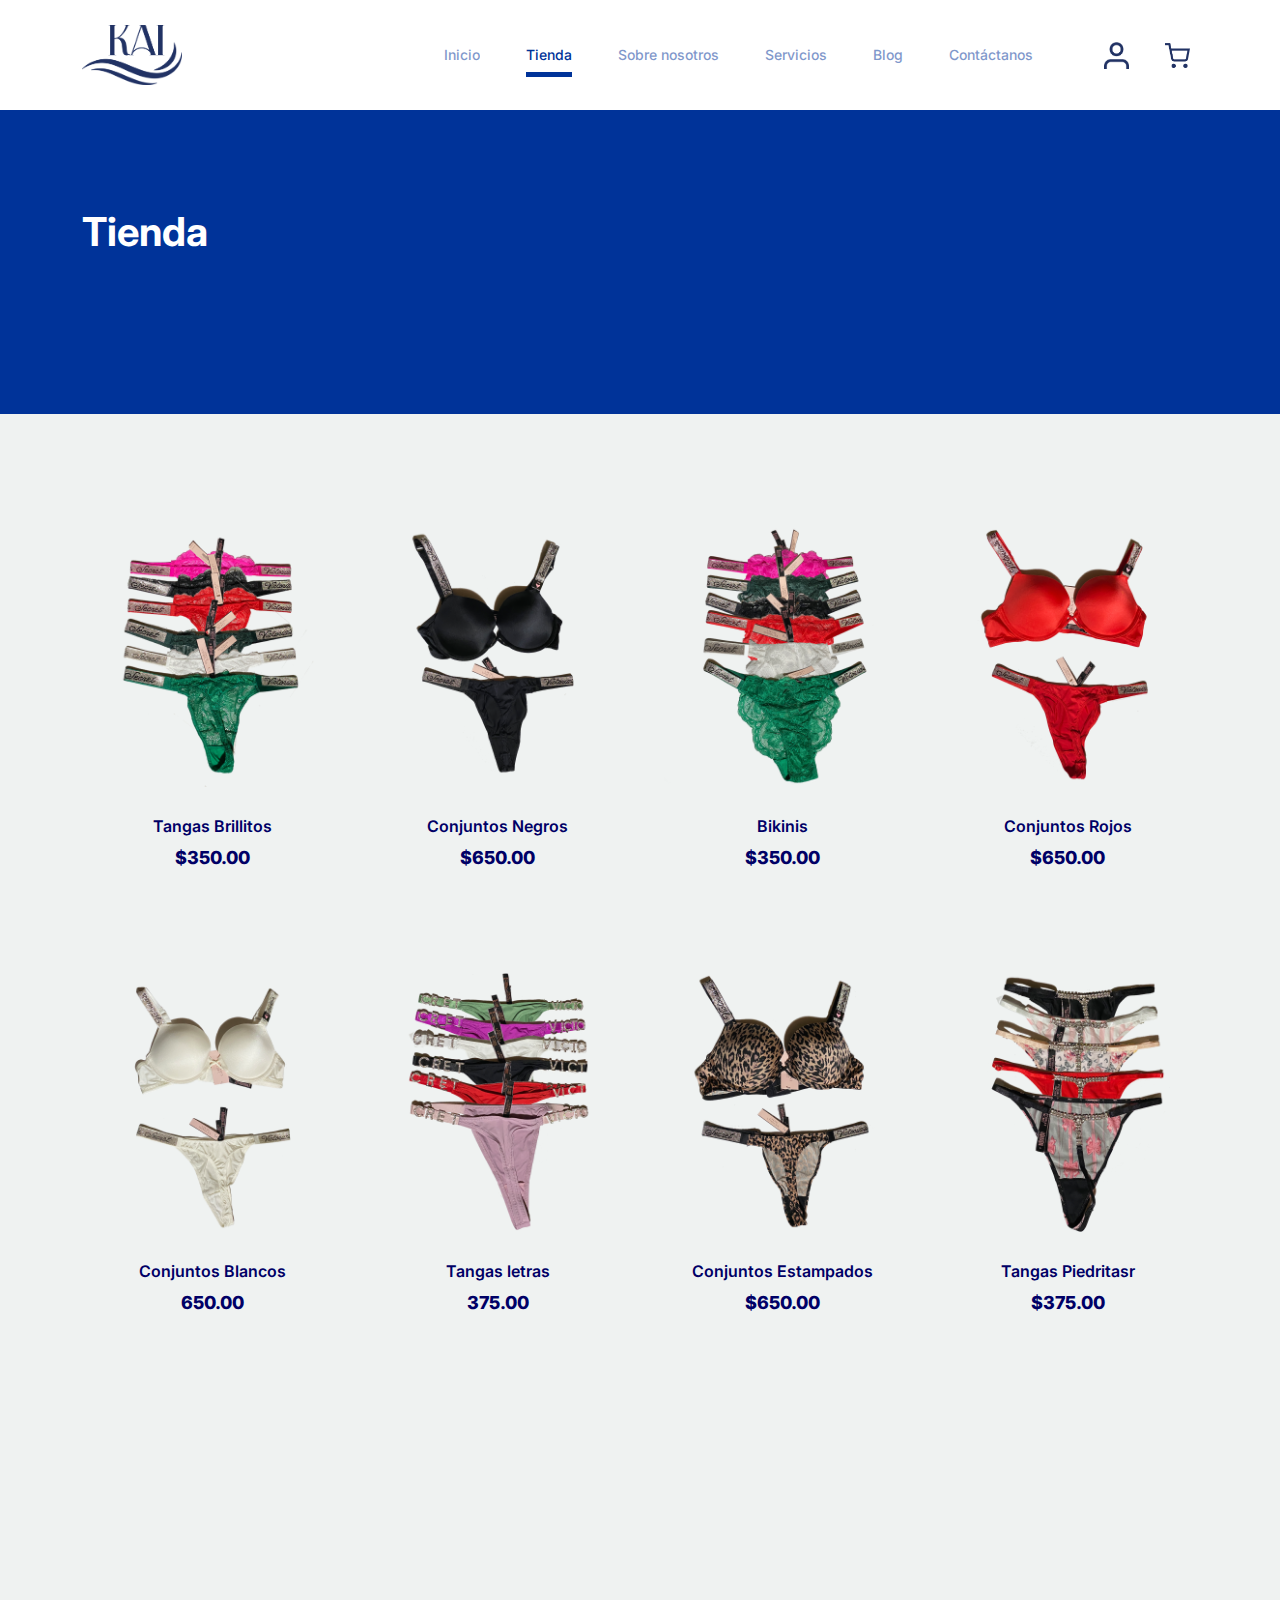
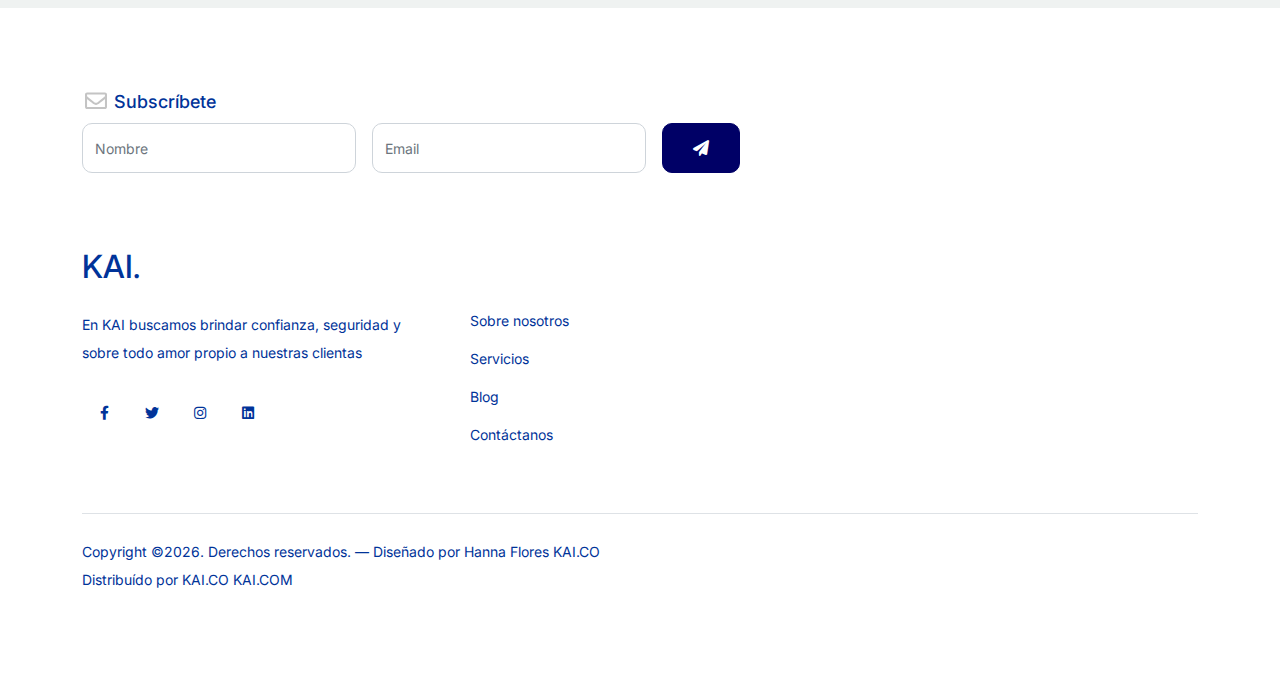
<file: shop.html>
<!-- /*
* Bootstrap 5
* Template Name: Furni
* Template Author: Untree.co
* Template URI: https://untree.co/
* License: https://creativecommons.org/licenses/by/3.0/
*/ -->
<!doctype html>
<html lang="en">
<head>
  <meta charset="utf-8">
  <meta name="viewport" content="width=device-width, initial-scale=1, shrink-to-fit=no">
  <meta name="author" content="Untree.co">
  <link rel="shortcut icon" href="favicon.png">

  <meta name="description" content="" />
  <meta name="keywords" content="bootstrap, bootstrap4" />

		<!-- Bootstrap CSS -->
		<link href="css/bootstrap.min.css" rel="stylesheet">
		<link href="https://cdnjs.cloudflare.com/ajax/libs/font-awesome/6.0.0-beta3/css/all.min.css" rel="stylesheet">
		<link href="css/tiny-slider.css" rel="stylesheet">
		<link href="css/style.css" rel="stylesheet">
		<title>KAI</title>
	</head>

	<body>

		<!-- Start Header/Navigation -->
		<nav class="custom-navbar navbar navbar navbar-expand-md navbar-dark bg-dark" arial-label="Furni navigation bar">

			<div class="container">
				<a class="navbar-brand" href="index.html"> <img src="images/kailogo.png" width="100"> <span>.</span></a>

				<button class="navbar-toggler" type="button" data-bs-toggle="collapse" data-bs-target="#navbarsFurni" aria-controls="navbarsFurni" aria-expanded="false" aria-label="Toggle navigation">
					<span class="navbar-toggler-icon"></span>
				</button>

				<div class="collapse navbar-collapse" id="navbarsFurni">
					<ul class="custom-navbar-nav navbar-nav ms-auto mb-2 mb-md-0">
						<li class="nav-item ">
							<a class="nav-link" href="index.html">Inicio</a>
						</li>
						<li class="active"><a class="nav-link" href="shop.html">Tienda</a></li>
						<li><a class="nav-link" href="about.html">Sobre nosotros</a></li>
						<li><a class="nav-link" href="services.html">Servicios</a></li>
						<li><a class="nav-link" href="blog.html">Blog</a></li>
						<li><a class="nav-link" href="contact.html">Contáctanos</a></li>
					</ul>

					<ul class="custom-navbar-cta navbar-nav mb-2 mb-md-0 ms-5">
						<li><a class="nav-link" href="#"><img src="images/user.png" width="25"></a></li>
						<li><a class="nav-link" href="cart.html"><img src="images/cart.png" width="25"></a></li> 
					</ul>
				</div>
			</div>
				
		</nav>
		<!-- End Header/Navigation -->

		<!-- Start Hero Section -->
			<div class="hero">
				<div class="container">
					<div class="row justify-content-between">
						<div class="col-lg-5">
							<div class="intro-excerpt">
								<h1>Tienda</h1>
							</div>
						</div>
						<div class="col-lg-7">
							
						</div>
					</div>
				</div>
			</div>
		<!-- End Hero Section -->

		

		<div class="untree_co-section product-section before-footer-section">
		    <div class="container">
		      	<div class="row">

		      		<!-- Start Column 1 -->
					<div class="col-12 col-md-4 col-lg-3 mb-5">
						<a class="product-item" href="#">
							<img src="images/BTinsta.png" class="img-fluid product-thumbnail">
							<h3 class="product-title">Tangas Brillitos</h3>
							<strong class="product-price">$350.00</strong>

							<span class="icon-cross">
								<img src="images/cross.svg" class="img-fluid">
							</span>
						</a>
					</div> 
					<!-- End Column 1 -->
						
					<!-- Start Column 2 -->
					<div class="col-12 col-md-4 col-lg-3 mb-5">
						<a class="product-item" href="#">
							<img src="images/CJnginsta.png" class="img-fluid product-thumbnail">
							<h3 class="product-title">Conjuntos Negros</h3>
							<strong class="product-price">$650.00</strong>

							<span class="icon-cross">
								<img src="images/cross.svg" class="img-fluid">
							</span>
						</a>
					</div> 
					<!-- End Column 2 -->

					<!-- Start Column 3 -->
					<div class="col-12 col-md-4 col-lg-3 mb-5">
						<a class="product-item" href="#">
							<img src="images/BBinsta.png" class="img-fluid product-thumbnail">
							<h3 class="product-title">Bikinis</h3>
							<strong class="product-price">$350.00</strong>

							<span class="icon-cross">
								<img src="images/cross.svg" class="img-fluid">
							</span>
						</a>
					</div>
					<!-- End Column 3 -->

					<!-- Start Column 4 -->
					<div class="col-12 col-md-4 col-lg-3 mb-5">
						<a class="product-item" href="#">
							<img src="images/CJrjinsta.png" class="img-fluid product-thumbnail">
							<h3 class="product-title">Conjuntos Rojos</h3>
							<strong class="product-price">$650.00</strong>

							<span class="icon-cross">
								<img src="images/cross.svg" class="img-fluid">
							</span>
						</a>
					</div>
					<!-- End Column 4 -->


					<!-- Start Column 1 -->
					<div class="col-12 col-md-4 col-lg-3 mb-5">
						<a class="product-item" href="#">
							<img src="images/CJblinsta.png" class="img-fluid product-thumbnail">
							<h3 class="product-title">Conjuntos Blancos</h3>
							<strong class="product-price">650.00</strong>

							<span class="icon-cross">
								<img src="images/cross.svg" class="img-fluid">
							</span>
						</a>
					</div> 
					<!-- End Column 1 -->
						
					<!-- Start Column 2 -->
					<div class="col-12 col-md-4 col-lg-3 mb-5">
						<a class="product-item" href="#">
							<img src="images/TLinsta.png" class="img-fluid product-thumbnail">
							<h3 class="product-title">Tangas letras</h3>
							<strong class="product-price">375.00</strong>

							<span class="icon-cross">
								<img src="images/cross.svg" class="img-fluid">
							</span>
						</a>
					</div> 
					<!-- End Column 2 -->

					<!-- Start Column 3 -->
					<div class="col-12 col-md-4 col-lg-3 mb-5">
						<a class="product-item" href="#">
							<img src="images/CJlpinsta.png" class="img-fluid product-thumbnail">
							<h3 class="product-title">Conjuntos Estampados</h3>
							<strong class="product-price">$650.00</strong>

							<span class="icon-cross">
								<img src="images/cross.svg" class="img-fluid">
							</span>
						</a>
					</div>
					<!-- End Column 3 -->

					<!-- Start Column 4 -->
					<div class="col-12 col-md-4 col-lg-3 mb-5">
						<a class="product-item" href="#">
							<img src="images/TPinsta.png" class="img-fluid product-thumbnail">
							<h3 class="product-title">Tangas Piedritasr</h3>
							<strong class="product-price">$375.00</strong>

							<span class="icon-cross">
								<img src="images/cross.svg" class="img-fluid">
							</span>
						</a>
					</div>
					<!-- End Column 4 -->

		      	</div>
		    </div>
		</div>


		<!-- Start Footer Section -->
		<footer class="footer-section">
			<div class="container relative">

				<div class="row">
					<div class="col-lg-8">
						<div class="subscription-form">
							<h3 class="d-flex align-items-center"><span class="me-1"><img src="images/envelope-outline.svg" alt="Image" class="img-fluid"></span><span>Subscríbete</span></h3>

							<form action="#" class="row g-3">
								<div class="col-auto">
									<input type="text" class="form-control" placeholder="Nombre">
								</div>
								<div class="col-auto">
									<input type="email" class="form-control" placeholder="Email">
								</div>
								<div class="col-auto">
									<button class="btn btn-primary">
										<span class="fa fa-paper-plane"></span>
									</button>
								</div>
							</form>

						</div>
					</div>
				</div>

				<div class="row g-5 mb-5">
					<div class="col-lg-4">
						<div class="mb-4 footer-logo-wrap"><a href="#" class="footer-logo">KAI<span>.</span></a></div>
						<p class="mb-4">En KAI buscamos brindar confianza, seguridad y sobre todo amor propio a nuestras clientas</p>

						<ul class="list-unstyled custom-social">
							<li><a href="#"><span class="fa fa-brands fa-facebook-f"></span></a></li>
							<li><a href="#"><span class="fa fa-brands fa-twitter"></span></a></li>
							<li><a href="#"><span class="fa fa-brands fa-instagram"></span></a></li>
							<li><a href="#"><span class="fa fa-brands fa-linkedin"></span></a></li>
						</ul>
					</div>

					<div class="col-lg-8">
						<div class="row links-wrap">
							<div class="col-6 col-sm-6 col-md-3">
								<ul class="list-unstyled">
									<li><a href="#">Sobre nosotros</a></li>
									<li><a href="#">Servicios</a></li>
									<li><a href="#">Blog</a></li>
									<li><a href="#">Contáctanos</a></li>
								</ul>
							</div>
						</div>
					</div>

				</div>

				<div class="border-top copyright">
					<div class="row pt-4">
						<div class="col-lg-6">
							<p class="mb-2 text-center text-lg-start">Copyright &copy;<script>document.write(new Date().getFullYear());</script>. Derechos reservados. &mdash; Diseñado por Hanna Flores <a href="https://untree.co">KAI.CO</a>  Distribuído por KAI.CO <a href="https://themewagon.com">KAI.COM</a> <!-- License information: https://untree.co/license/ -->
            </p>
						</div>

					</div>
				</div>

			</div>
		</footer>
		<!-- End Footer Section -->	


		<script src="js/bootstrap.bundle.min.js"></script>
		<script src="js/tiny-slider.js"></script>
		<script src="js/custom.js"></script>
	</body>

</html>
</file>
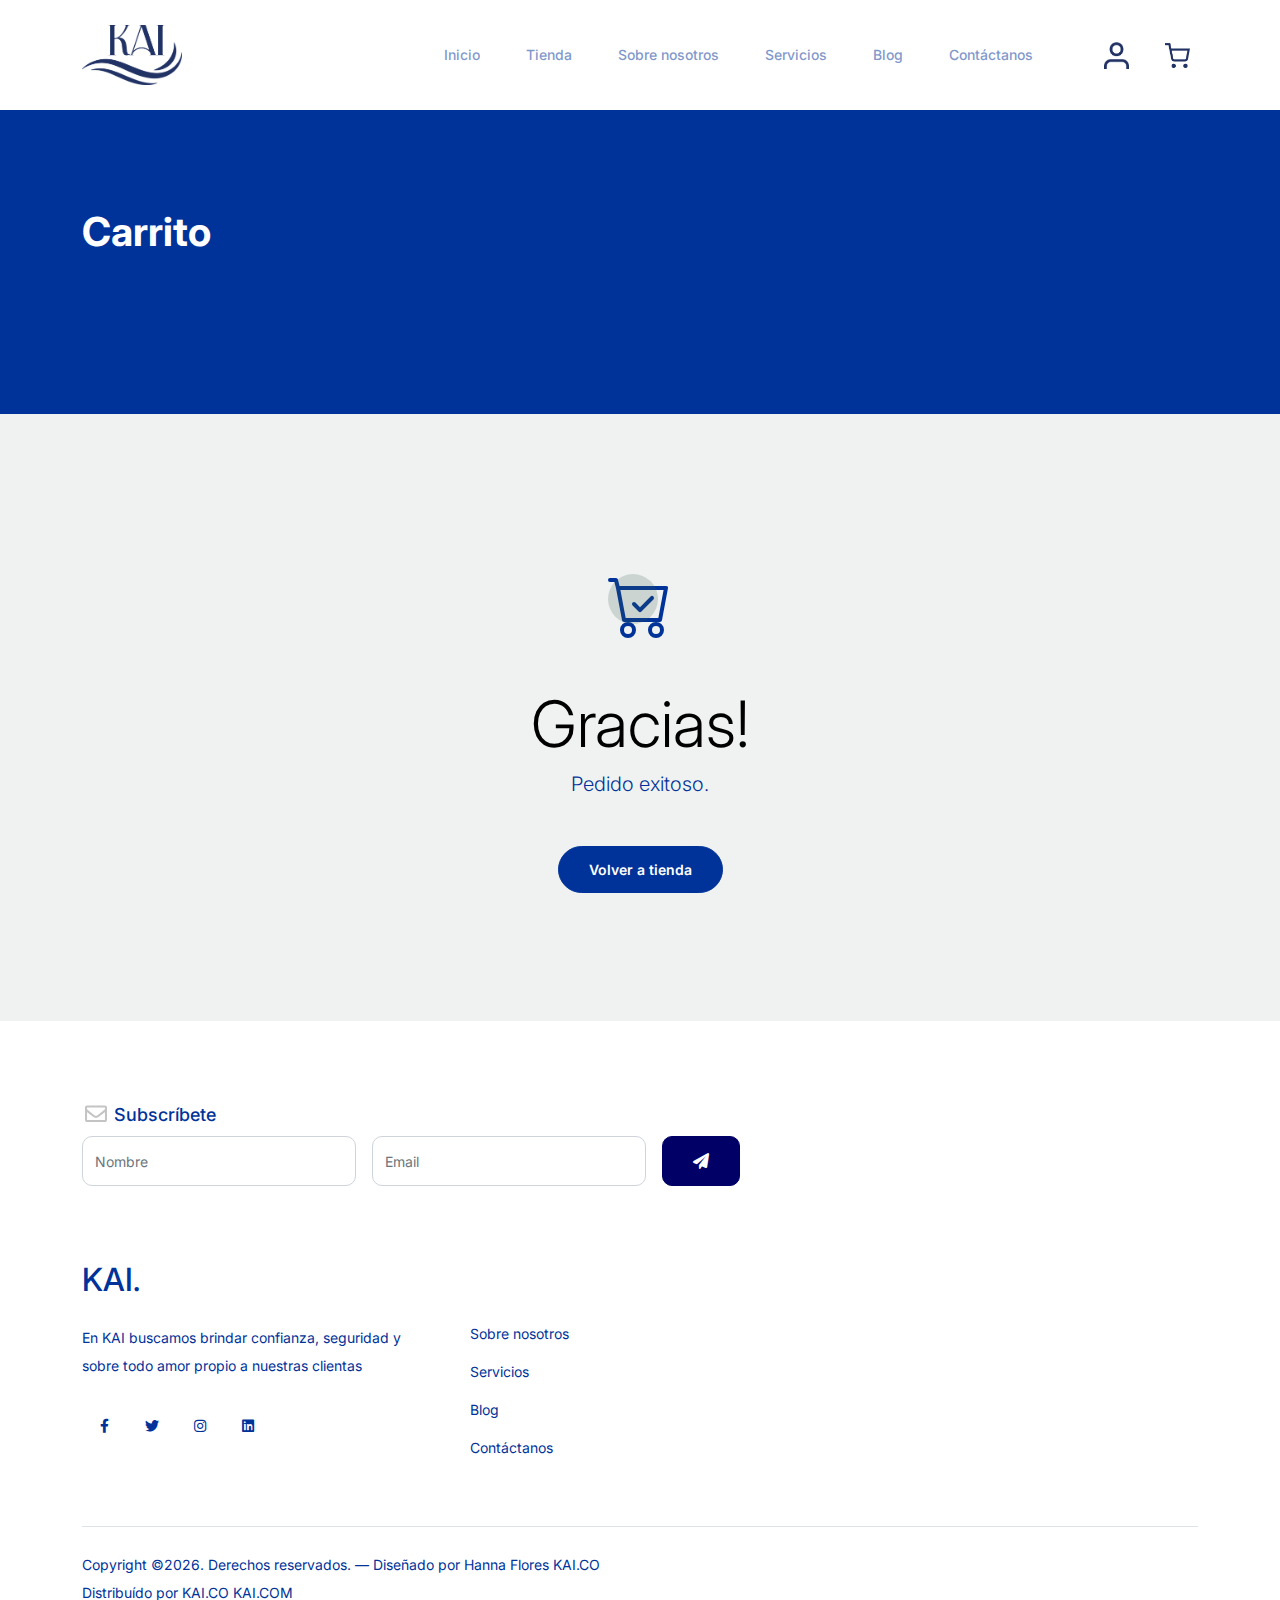
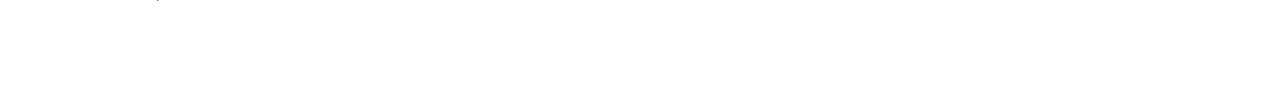
<file: thankyou.html>
<!-- /*
* Bootstrap 5
* Template Name: Furni
* Template Author: Untree.co
* Template URI: https://untree.co/
* License: https://creativecommons.org/licenses/by/3.0/
*/ -->
<!doctype html>
<html lang="en">
<head>
  <meta charset="utf-8">
  <meta name="viewport" content="width=device-width, initial-scale=1, shrink-to-fit=no">
  <meta name="author" content="Untree.co">
  <link rel="shortcut icon" href="favicon.png">

  <meta name="description" content="" />
  <meta name="keywords" content="bootstrap, bootstrap4" />

		<!-- Bootstrap CSS -->
		<link href="css/bootstrap.min.css" rel="stylesheet">
		<link href="https://cdnjs.cloudflare.com/ajax/libs/font-awesome/6.0.0-beta3/css/all.min.css" rel="stylesheet">
		<link href="css/tiny-slider.css" rel="stylesheet">
		<link href="css/style.css" rel="stylesheet">
		<title>KAI </title>
	</head>

	<body>

		<!-- Start Header/Navigation -->
		<nav class="custom-navbar navbar navbar navbar-expand-md navbar-dark bg-dark" arial-label="Furni navigation bar">

			<div class="container">
				<a class="navbar-brand" href="index.html"> <img src="images/kailogo.png" width="100"> <span>.</span></a>

				<button class="navbar-toggler" type="button" data-bs-toggle="collapse" data-bs-target="#navbarsFurni" aria-controls="navbarsFurni" aria-expanded="false" aria-label="Toggle navigation">
					<span class="navbar-toggler-icon"></span>
				</button>

				<div class="collapse navbar-collapse" id="navbarsFurni">
					<ul class="custom-navbar-nav navbar-nav ms-auto mb-2 mb-md-0">
						<li class="nav-item ">
							<a class="nav-link" href="index.html">Inicio</a>
						</li>
						<li><a class="nav-link" href="shop.html">Tienda</a></li>
						<li><a class="nav-link" href="about.html">Sobre nosotros</a></li>
						<li><a class="nav-link" href="services.html">Servicios</a></li>
						<li><a class="nav-link" href="blog.html">Blog</a></li>
						<li><a class="nav-link" href="contact.html">Contáctanos</a></li>
					</ul>

					<ul class="custom-navbar-cta navbar-nav mb-2 mb-md-0 ms-5">
						<li><a class="nav-link" href="#"><img src="images/user.png" width="25"></a></li>
						<li><a class="nav-link" href="cart.html"><img src="images/cart.png" width="25"></a></li> 
					</ul>
				</div>
			</div>
				
		</nav>
		<!-- End Header/Navigation -->

		<!-- Start Hero Section -->
			<div class="hero">
				<div class="container">
					<div class="row justify-content-between">
						<div class="col-lg-5">
							<div class="intro-excerpt">
								<h1>Carrito</h1>
							</div>
						</div>
						<div class="col-lg-7">
							
						</div>
					</div>
				</div>
			</div>
		<!-- End Hero Section -->

		

		<div class="untree_co-section">
    <div class="container">
      <div class="row">
        <div class="col-md-12 text-center pt-5">
          <span class="display-3 thankyou-icon text-primary">
            <svg width="1em" height="1em" viewBox="0 0 16 16" class="bi bi-cart-check mb-5" fill="currentColor" xmlns="http://www.w3.org/2000/svg">
              <path fill-rule="evenodd" d="M11.354 5.646a.5.5 0 0 1 0 .708l-3 3a.5.5 0 0 1-.708 0l-1.5-1.5a.5.5 0 1 1 .708-.708L8 8.293l2.646-2.647a.5.5 0 0 1 .708 0z"/>
              <path fill-rule="evenodd" d="M0 1.5A.5.5 0 0 1 .5 1H2a.5.5 0 0 1 .485.379L2.89 3H14.5a.5.5 0 0 1 .491.592l-1.5 8A.5.5 0 0 1 13 12H4a.5.5 0 0 1-.491-.408L2.01 3.607 1.61 2H.5a.5.5 0 0 1-.5-.5zM3.102 4l1.313 7h8.17l1.313-7H3.102zM5 12a2 2 0 1 0 0 4 2 2 0 0 0 0-4zm7 0a2 2 0 1 0 0 4 2 2 0 0 0 0-4zm-7 1a1 1 0 1 0 0 2 1 1 0 0 0 0-2zm7 0a1 1 0 1 0 0 2 1 1 0 0 0 0-2z"/>
            </svg>
          </span>
          <h2 class="display-3 text-black">Gracias!</h2>
          <p class="lead mb-5">Pedido exitoso.</p>
          <p><a href="shop.html" class="btn btn-sm btn-outline-black">Volver a tienda</a></p>
        </div>
      </div>
    </div>
  </div>

		<!-- Start Footer Section -->
		<footer class="footer-section">
			<div class="container relative">

				<div class="sofa-img">
				</div>

				<div class="row">
					<div class="col-lg-8">
						<div class="subscription-form">
							<h3 class="d-flex align-items-center"><span class="me-1"><img src="images/envelope-outline.svg" alt="Image" class="img-fluid"></span><span>Subscríbete</span></h3>

							<form action="#" class="row g-3">
								<div class="col-auto">
									<input type="text" class="form-control" placeholder="Nombre">
								</div>
								<div class="col-auto">
									<input type="email" class="form-control" placeholder="Email">
								</div>
								<div class="col-auto">
									<button class="btn btn-primary">
										<span class="fa fa-paper-plane"></span>
									</button>
								</div>
							</form>

						</div>
					</div>
				</div>

				<div class="row g-5 mb-5">
					<div class="col-lg-4">
						<div class="mb-4 footer-logo-wrap"><a href="#" class="footer-logo">KAI<span>.</span></a></div>
						<p class="mb-4">En KAI buscamos brindar confianza, seguridad y sobre todo amor propio a nuestras clientas </p>

						<ul class="list-unstyled custom-social">
							<li><a href="#"><span class="fa fa-brands fa-facebook-f"></span></a></li>
							<li><a href="#"><span class="fa fa-brands fa-twitter"></span></a></li>
							<li><a href="#"><span class="fa fa-brands fa-instagram"></span></a></li>
							<li><a href="#"><span class="fa fa-brands fa-linkedin"></span></a></li>
						</ul>
					</div>

				<div class="col-lg-8">
						<div class="row links-wrap">
							<div class="col-6 col-sm-6 col-md-3">
								<ul class="list-unstyled">
									<li><a href="#">Sobre nosotros</a></li>
									<li><a href="#">Servicios</a></li>
									<li><a href="#">Blog</a></li>
									<li><a href="#">Contáctanos</a></li>
								</ul>
							</div>
						</div>
					</div>

				</div>

				<div class="border-top copyright">
					<div class="row pt-4">
						<div class="col-lg-6">
							<p class="mb-2 text-center text-lg-start">Copyright &copy;<script>document.write(new Date().getFullYear());</script>. Derechos reservados. &mdash; Diseñado por Hanna Flores <a href="https://untree.co">KAI.CO</a>  Distribuído por KAI.CO <a href="https://themewagon.com">KAI.COM</a>   <!-- License information: https://untree.co/license/ -->
            </p>
						</div>
		</footer>
		<!-- End Footer Section -->	


		<script src="js/bootstrap.bundle.min.js"></script>
		<script src="js/tiny-slider.js"></script>
		<script src="js/custom.js"></script>
	</body>

</html>
</file>
<file: css/tiny-slider.css>
.tns-outer{padding:0 !important}.tns-outer [hidden]{display:none !important}.tns-outer [aria-controls],.tns-outer [data-action]{cursor:pointer}.tns-slider{-webkit-transition:all 0s;-moz-transition:all 0s;transition:all 0s}.tns-slider>.tns-item{-webkit-box-sizing:border-box;-moz-box-sizing:border-box;box-sizing:border-box}.tns-horizontal.tns-subpixel{white-space:nowrap}.tns-horizontal.tns-subpixel>.tns-item{display:inline-block;vertical-align:top;white-space:normal}.tns-horizontal.tns-no-subpixel:after{content:'';display:table;clear:both}.tns-horizontal.tns-no-subpixel>.tns-item{float:left}.tns-horizontal.tns-carousel.tns-no-subpixel>.tns-item{margin-right:-100%}.tns-no-calc{position:relative;left:0}.tns-gallery{position:relative;left:0;min-height:1px}.tns-gallery>.tns-item{position:absolute;left:-100%;-webkit-transition:transform 0s, opacity 0s;-moz-transition:transform 0s, opacity 0s;transition:transform 0s, opacity 0s}.tns-gallery>.tns-slide-active{position:relative;left:auto !important}.tns-gallery>.tns-moving{-webkit-transition:all 0.25s;-moz-transition:all 0.25s;transition:all 0.25s}.tns-autowidth{display:inline-block}.tns-lazy-img{-webkit-transition:opacity 0.6s;-moz-transition:opacity 0.6s;transition:opacity 0.6s;opacity:0.6}.tns-lazy-img.tns-complete{opacity:1}.tns-ah{-webkit-transition:height 0s;-moz-transition:height 0s;transition:height 0s}.tns-ovh{overflow:hidden}.tns-visually-hidden{position:absolute;left:-10000em}.tns-transparent{opacity:0;visibility:hidden}.tns-fadeIn{opacity:1;filter:alpha(opacity=100);z-index:0}.tns-normal,.tns-fadeOut{opacity:0;filter:alpha(opacity=0);z-index:-1}.tns-vpfix{white-space:nowrap}.tns-vpfix>div,.tns-vpfix>li{display:inline-block}.tns-t-subp2{margin:0 auto;width:310px;position:relative;height:10px;overflow:hidden}.tns-t-ct{width:2333.3333333%;width:-webkit-calc(100% * 70 / 3);width:-moz-calc(100% * 70 / 3);width:calc(100% * 70 / 3);position:absolute;right:0}.tns-t-ct:after{content:'';display:table;clear:both}.tns-t-ct>div{width:1.4285714%;width:-webkit-calc(100% / 70);width:-moz-calc(100% / 70);width:calc(100% / 70);height:10px;float:left}

/*# sourceMappingURL=sourcemaps/tiny-slider.css.map */
</file>
<file: css/style.css>
/*
* Template Name: UntreeStore
* Template Author: Untree.co
* Author URI: https://untree.co/
* License: https://creativecommons.org/licenses/by/3.0/
*/
@import url("https://fonts.googleapis.com/css2?family=Inter:wght@400;500;600;700;800&display=swap");
body {
  overflow-x: hidden;
  position: relative; }

body {
  font-family: "Inter", sans-serif;
  font-weight: 400;
  line-height: 28px;
  color: #003399;
  font-size: 14px;
  background-color: #eff2f1; }

a {
  text-decoration: none;
  -webkit-transition: .3s all ease;
  -o-transition: .3s all ease;
  transition: .3s all ease;
  color: #003399;
  text-decoration: underline; }
  a:hover {
    color: #003399;
    text-decoration: none; }
  a.more {
    font-weight: 600; }

.custom-navbar {
  background: #ffffff  !important;
  padding-top: 20px;
  padding-bottom: 20px; }
  .custom-navbar .navbar-brand {
    font-size: 32px;
    font-weight: 600; }
    .custom-navbar .navbar-brand > span {
      opacity: .4; }
  .custom-navbar .navbar-toggler {
    border-color: transparent; }
    .custom-navbar .navbar-toggler:active, .custom-navbar .navbar-toggler:focus {
      -webkit-box-shadow: none;
      box-shadow: none;
      outline: none; }
  @media (min-width: 992px) {
    .custom-navbar .custom-navbar-nav li {
      margin-left: 15px;
      margin-right: 15px; } }
  .custom-navbar .custom-navbar-nav li a {
    font-weight: 500;
    color: #003399 !important;
    opacity: .5;
    -webkit-transition: .3s all ease;
    -o-transition: .3s all ease;
    transition: .3s all ease;
    position: relative; }
    @media (min-width: 768px) {
      .custom-navbar .custom-navbar-nav li a:before {
        content: "";
        position: absolute;
        bottom: 0;
        left: 8px;
        right: 8px;
        background: #003399;
        height: 5px;
        opacity: 1;
        visibility: visible;
        width: 0;
        -webkit-transition: .15s all ease-out;
        -o-transition: .15s all ease-out;
        transition: .15s all ease-out; } }
    .custom-navbar .custom-navbar-nav li a:hover {
      opacity: 1; }
      .custom-navbar .custom-navbar-nav li a:hover:before {
        width: calc(100% - 16px); }
  .custom-navbar .custom-navbar-nav li.active a {
    opacity: 1; }
    .custom-navbar .custom-navbar-nav li.active a:before {
      width: calc(100% - 16px); }
  .custom-navbar .custom-navbar-cta {
    margin-left: 0 !important;
    -webkit-box-orient: horizontal;
    -webkit-box-direction: normal;
    -ms-flex-direction: row;
    flex-direction: row; }
    @media (min-width: 768px) {
      .custom-navbar .custom-navbar-cta {
        margin-left: 40px !important; } }
    .custom-navbar .custom-navbar-cta li {
      margin-left: 0px;
      margin-right: 0px; }
      .custom-navbar .custom-navbar-cta li:first-child {
        margin-right: 20px; }

.hero {
  background: #003399;
  padding: calc(4rem - 30px) 0 0rem 0; }
  @media (min-width: 768px) {
    .hero {
      padding: calc(4rem - 30px) 0 4rem 0; } }
  @media (min-width: 992px) {
    .hero {
      padding: calc(8rem - 30px) 0 8rem 0; } }
  .hero .intro-excerpt {
    position: relative;
    z-index: 4; }
    @media (min-width: 992px) {
      .hero .intro-excerpt {
        max-width: 450px; } }
  .hero h1 {
    font-weight: 700;
    color: #ffffff;
    margin-bottom: 30px; }
    @media (min-width: 1400px) {
      .hero h1 {
        font-size: 54px; } }
  .hero p {
    color: rgba(255, 255, 255, 0.5);
    margin-botom: 30px; }
  .hero .hero-img-wrap {
    position: relative; }
    .hero .hero-img-wrap img {
      position: relative;
      top: 0px;
      right: 0px;
      z-index: 2;
      max-width: 780px;
      left: -20px; }
      @media (min-width: 768px) {
        .hero .hero-img-wrap img {
          right: 0px;
          left: -100px; } }
      @media (min-width: 992px) {
        .hero .hero-img-wrap img {
          left: 0px;
          top: -80px;
          position: absolute;
          right: -50px; } }
      @media (min-width: 1200px) {
        .hero .hero-img-wrap img {
          left: 0px;
          top: -80px;
          right: -100px; } }
    .hero .hero-img-wrap:after {
      content: "";
      position: absolute;
      width: 255px;
      height: 217px;
      background-image: url("../images/dots-light.svg");
      background-size: contain;
      background-repeat: no-repeat;
      right: -100px;
      top: -0px; }
      @media (min-width: 1200px) {
        .hero .hero-img-wrap:after {
          top: -40px; } }

.btn {
  font-weight: 600;
  padding: 12px 30px;
  border-radius: 30px;
  color: #ffffff;
  background: #003399;
  border-color: #003399; }
  .btn:hover {
    color: #003399;
    background: #ffffff;
    border-color: #003399; }
  .btn:active, .btn:focus {
    outline: none !important;
    -webkit-box-shadow: none;
    box-shadow: none; }
  .btn.btn-primary {
    background: #000066;
    border-color: #000066; }
    .btn.btn-primary:hover {
      background: #000066;
      border-color: #003399; }
  .btn.btn-secondary {
    color: #ffffff;
    background: #003399;
    border-color: #ffffff; }
    .btn.btn-secondary:hover {
      color: #003399;
      background: #ffffff;
      border-color: #ffffff; }
  .btn.btn-white-outline {
    background: transparent;
    border-width: 2px;
    border-color: rgba(255, 255, 255, 0.3); }
    .btn.btn-white-outline:hover {
      border-color: white;
      color: #ffffff; }

.section-title {
  color: #000066; }

.product-section {
  padding: 7rem 0; }
  .product-section .product-item {
    text-align: center;
    text-decoration: none;
    display: block;
    position: relative;
    padding-bottom: 50px;
    cursor: pointer; }
    .product-section .product-item .product-thumbnail {
      margin-bottom: 30px;
      position: relative;
      top: 0;
      -webkit-transition: .3s all ease;
      -o-transition: .3s all ease;
      transition: .3s all ease; }
    .product-section .product-item h3 {
      font-weight: 600;
      font-size: 16px; }
    .product-section .product-item strong {
      font-weight: 800 !important;
      font-size: 18px !important; }
    .product-section .product-item h3, .product-section .product-item strong {
      color: #000066;
      text-decoration: none; }
    .product-section .product-item .icon-cross {
      position: absolute;
      width: 35px;
      height: 35px;
      display: inline-block;
      background: #000066;
      bottom: 15px;
      left: 50%;
      -webkit-transform: translateX(-50%);
      -ms-transform: translateX(-50%);
      transform: translateX(-50%);
      margin-bottom: -17.5px;
      border-radius: 50%;
      opacity: 0;
      visibility: hidden;
      -webkit-transition: .3s all ease;
      -o-transition: .3s all ease;
      transition: .3s all ease; }
      .product-section .product-item .icon-cross img {
        position: absolute;
        left: 50%;
        top: 50%;
        -webkit-transform: translate(-50%, -50%);
        -ms-transform: translate(-50%, -50%);
        transform: translate(-50%, -50%); }
    .product-section .product-item:before {
      bottom: 0;
      left: 0;
      right: 0;
      position: absolute;
      content: "";
      background: #3366cc;
      height: 0%;
      z-index: -1;
      border-radius: 10px;
      -webkit-transition: .3s all ease;
      -o-transition: .3s all ease;
      transition: .3s all ease; }
    .product-section .product-item:hover .product-thumbnail {
      top: -25px; }
    .product-section .product-item:hover .icon-cross {
      bottom: 0;
      opacity: 1;
      visibility: visible; }
    .product-section .product-item:hover:before {
      height: 70%; }

.why-choose-section {
  padding: 7rem 0; }
  .why-choose-section .img-wrap {
    position: relative; }
    .why-choose-section .img-wrap:before {
      position: absolute;
      content: "";
      width: 255px;
      height: 217px;
      background-image: url("../images/dots-yellow.svg");
      background-repeat: no-repeat;
      background-size: contain;
      -webkit-transform: translate(-40%, -40%);
      -ms-transform: translate(-40%, -40%);
      transform: translate(-40%, -40%);
      z-index: -1; }
    .why-choose-section .img-wrap img {
      border-radius: 20px; }

.feature {
  margin-bottom: 30px; }
  .feature .icon {
    display: inline-block;
    position: relative;
    margin-bottom: 20px; }
    .feature .icon:before {
      content: "";
      width: 33px;
      height: 33px;
      position: absolute;
      background: rgba(59, 93, 80, 0.2);
      border-radius: 50%;
      right: -8px;
      bottom: 0; }
  .feature h3 {
    font-size: 14px;
    color: #000066; }
  .feature p {
    font-size: 14px;
    line-height: 22px;
    color: #003399; }

.we-help-section {
  padding: 7rem 0; }
  .we-help-section .imgs-grid {
    display: -ms-grid;
    display: grid;
    -ms-grid-columns: (1fr)[27];
    grid-template-columns: repeat(27, 1fr);
    position: relative; }
    .we-help-section .imgs-grid:before {
      position: absolute;
      content: "";
      width: 255px;
      height: 217px;
      background-image: url("../images/dots-green.svg");
      background-size: contain;
      background-repeat: no-repeat;
      -webkit-transform: translate(-40%, -40%);
      -ms-transform: translate(-40%, -40%);
      transform: translate(-40%, -40%);
      z-index: -1; }
    .we-help-section .imgs-grid .grid {
      position: relative; }
      .we-help-section .imgs-grid .grid img {
        border-radius: 20px;
        max-width: 100%; }
      .we-help-section .imgs-grid .grid.grid-1 {
        -ms-grid-column: 1;
        -ms-grid-column-span: 18;
        grid-column: 1 / span 18;
        -ms-grid-row: 1;
        -ms-grid-row-span: 27;
        grid-row: 1 / span 27; }
      .we-help-section .imgs-grid .grid.grid-2 {
        -ms-grid-column: 19;
        -ms-grid-column-span: 27;
        grid-column: 19 / span 27;
        -ms-grid-row: 1;
        -ms-grid-row-span: 5;
        grid-row: 1 / span 5;
        padding-left: 20px; }
      .we-help-section .imgs-grid .grid.grid-3 {
        -ms-grid-column: 14;
        -ms-grid-column-span: 16;
        grid-column: 14 / span 16;
        -ms-grid-row: 6;
        -ms-grid-row-span: 27;
        grid-row: 6 / span 27;
        padding-top: 20px; }

.custom-list {
  width: 100%; }
  .custom-list li {
    display: inline-block;
    width: calc(50% - 20px);
    margin-bottom: 12px;
    line-height: 1.5;
    position: relative;
    padding-left: 20px; }
    .custom-list li:before {
      content: "";
      width: 8px;
      height: 8px;
      border-radius: 50%;
      border: 2px solid #003399;
      position: absolute;
      left: 0;
      top: 8px; }

.popular-product {
  padding: 0 0 7rem 0; }
  .popular-product .product-item-sm h3 {
    font-size: 14px;
    font-weight: 700;
    color: #000066; }
  .popular-product .product-item-sm a {
    text-decoration: none;
    color: #000066;
    -webkit-transition: .3s all ease;
    -o-transition: .3s all ease;
    transition: .3s all ease; }
    .popular-product .product-item-sm a:hover {
      color: rgba(47, 47, 47, 0.5); }
  .popular-product .product-item-sm p {
    line-height: 1.4;
    margin-bottom: 10px;
    font-size: 14px; }
  .popular-product .product-item-sm .thumbnail {
    margin-right: 10px;
    -webkit-box-flex: 0;
    -ms-flex: 0 0 120px;
    flex: 0 0 120px;
    position: relative; }
    .popular-product .product-item-sm .thumbnail:before {
      content: "";
      position: absolute;
      border-radius: 20px;
      background: #0066cc;
      width: 98px;
      height: 98px;
      top: 50%;
      left: 50%;
      -webkit-transform: translate(-50%, -50%);
      -ms-transform: translate(-50%, -50%);
      transform: translate(-50%, -50%);
      z-index: -1; }

.testimonial-section {
  padding: 3rem 0 7rem 0; }

.testimonial-slider-wrap {
  position: relative; }
  .testimonial-slider-wrap .tns-inner {
    padding-top: 30px; }
  .testimonial-slider-wrap .item .testimonial-block blockquote {
    font-size: 16px; }
    @media (min-width: 768px) {
      .testimonial-slider-wrap .item .testimonial-block blockquote {
        line-height: 32px;
        font-size: 18px; } }
  .testimonial-slider-wrap .item .testimonial-block .author-info .author-pic {
    margin-bottom: 20px; }
    .testimonial-slider-wrap .item .testimonial-block .author-info .author-pic img {
      max-width: 80px;
      border-radius: 50%; }
  .testimonial-slider-wrap .item .testimonial-block .author-info h3 {
    font-size: 14px;
    font-weight: 700;
    color: #000066;
    margin-bottom: 0; }
  .testimonial-slider-wrap #testimonial-nav {
    position: absolute;
    top: 50%;
    z-index: 99;
    width: 100%;
    display: none; }
    @media (min-width: 768px) {
      .testimonial-slider-wrap #testimonial-nav {
        display: block; } }
    .testimonial-slider-wrap #testimonial-nav > span {
      cursor: pointer;
      position: absolute;
      width: 58px;
      height: 58px;
      line-height: 58px;
      border-radius: 50%;
      background: rgba(59, 93, 80, 0.1);
      color: #000066;
      -webkit-transition: .3s all ease;
      -o-transition: .3s all ease;
      transition: .3s all ease; }
      .testimonial-slider-wrap #testimonial-nav > span:hover {
        background: #003399;
        color: #ffffff; }
    .testimonial-slider-wrap #testimonial-nav .prev {
      left: -10px; }
    .testimonial-slider-wrap #testimonial-nav .next {
      right: 0; }
  .testimonial-slider-wrap .tns-nav {
    position: absolute;
    bottom: -50px;
    left: 50%;
    -webkit-transform: translateX(-50%);
    -ms-transform: translateX(-50%);
    transform: translateX(-50%); }
    .testimonial-slider-wrap .tns-nav button {
      background: none;
      border: none;
      display: inline-block;
      position: relative;
      width: 0 !important;
      height: 7px !important;
      margin: 2px; }
      .testimonial-slider-wrap .tns-nav button:active, .testimonial-slider-wrap .tns-nav button:focus, .testimonial-slider-wrap .tns-nav button:hover {
        outline: none;
        -webkit-box-shadow: none;
        box-shadow: none;
        background: none; }
      .testimonial-slider-wrap .tns-nav button:before {
        display: block;
        width: 7px;
        height: 7px;
        left: 0;
        top: 0;
        position: absolute;
        content: "";
        border-radius: 50%;
        -webkit-transition: .3s all ease;
        -o-transition: .3s all ease;
        transition: .3s all ease;
        background-color: #0066cc; }
      .testimonial-slider-wrap .tns-nav button:hover:before, .testimonial-slider-wrap .tns-nav button.tns-nav-active:before {
        background-color: #003399; }

.before-footer-section {
  padding: 7rem 0 12rem 0 !important; }

.blog-section {
  padding: 7rem 0 12rem 0; }
  .blog-section .post-entry a {
    text-decoration: none; }
  .blog-section .post-entry .post-thumbnail {
    display: block;
    margin-bottom: 20px; }
    .blog-section .post-entry .post-thumbnail img {
      border-radius: 20px;
      -webkit-transition: .3s all ease;
      -o-transition: .3s all ease;
      transition: .3s all ease; }
  .blog-section .post-entry .post-content-entry {
    padding-left: 15px;
    padding-right: 15px; }
    .blog-section .post-entry .post-content-entry h3 {
      font-size: 16px;
      margin-bottom: 0;
      font-weight: 600;
      margin-bottom: 7px; }
    .blog-section .post-entry .post-content-entry .meta {
      font-size: 14px; }
      .blog-section .post-entry .post-content-entry .meta a {
        font-weight: 600; }
  .blog-section .post-entry:hover .post-thumbnail img, .blog-section .post-entry:focus .post-thumbnail img {
    opacity: .7; }

.footer-section {
  padding: 80px 0;
  background: #ffffff; }
  .footer-section .relative {
    position: relative; }
  .footer-section a {
    text-decoration: none;
    color: #003399;
    -webkit-transition: .3s all ease;
    -o-transition: .3s all ease;
    transition: .3s all ease; }
    .footer-section a:hover {
      color: rgba(47, 47, 47, 0.5); }
  .footer-section .subscription-form {
    margin-bottom: 40px;
    position: relative;
    z-index: 2;
    margin-top: 100px; }
    @media (min-width: 992px) {
      .footer-section .subscription-form {
        margin-top: 0px;
        margin-bottom: 80px; } }
    .footer-section .subscription-form h3 {
      font-size: 18px;
      font-weight: 500;
      color: #003399; }
    .footer-section .subscription-form .form-control {
      height: 50px;
      border-radius: 10px;
      font-family: "Inter", sans-serif; }
      .footer-section .subscription-form .form-control:active, .footer-section .subscription-form .form-control:focus {
        outline: none;
        -webkit-box-shadow: none;
        box-shadow: none;
        border-color: #003399;
        -webkit-box-shadow: 0 1px 4px 0 rgba(0, 0, 0, 0.2);
        box-shadow: 0 1px 4px 0 rgba(0, 0, 0, 0.2); }
      .footer-section .subscription-form .form-control::-webkit-input-placeholder {
        font-size: 14px; }
      .footer-section .subscription-form .form-control::-moz-placeholder {
        font-size: 14px; }
      .footer-section .subscription-form .form-control:-ms-input-placeholder {
        font-size: 14px; }
      .footer-section .subscription-form .form-control:-moz-placeholder {
        font-size: 14px; }
    .footer-section .subscription-form .btn {
      border-radius: 10px !important; }
  .footer-section .sofa-img {
    position: absolute;
    top: -200px;
    z-index: 1;
    right: 0; }
    .footer-section .sofa-img img {
      max-width: 380px; }
  .footer-section .links-wrap {
    margin-top: 0px; }
    @media (min-width: 992px) {
      .footer-section .links-wrap {
        margin-top: 54px; } }
    .footer-section .links-wrap ul li {
      margin-bottom: 10px; }
  .footer-section .footer-logo-wrap .footer-logo {
    font-size: 32px;
    font-weight: 500;
    text-decoration: none;
    color: #003399; }
  .footer-section .custom-social li {
    margin: 2px;
    display: inline-block; }
    .footer-section .custom-social li a {
      width: 40px;
      height: 40px;
      text-align: center;
      line-height: 40px;
      display: inline-block;
      background: #ffffff;
      color: #003399;
      border-radius: 50%; }
      .footer-section .custom-social li a:hover {
        background: #003399;
        color: #ffffff; }
  .footer-section .border-top {
    border-color: #0066cc; }
    .footer-section .border-top.copyright {
      font-size: 14px !important; }

.untree_co-section {
  padding: 7rem 0; }

.form-control {
  height: 50px;
  border-radius: 10px;
  font-family: "Inter", sans-serif; }
  .form-control:active, .form-control:focus {
    outline: none;
    -webkit-box-shadow: none;
    box-shadow: none;
    border-color: #003399;
    -webkit-box-shadow: 0 1px 4px 0 rgba(0, 0, 0, 0.2);
    box-shadow: 0 1px 4px 0 rgba(0, 0, 0, 0.2); }
  .form-control::-webkit-input-placeholder {
    font-size: 14px; }
  .form-control::-moz-placeholder {
    font-size: 14px; }
  .form-control:-ms-input-placeholder {
    font-size: 14px; }
  .form-control:-moz-placeholder {
    font-size: 14px; }

.service {
  line-height: 1.5; }
  .service .service-icon {
    border-radius: 10px;
    -webkit-box-flex: 0;
    -ms-flex: 0 0 50px;
    flex: 0 0 50px;
    height: 50px;
    line-height: 50px;
    text-align: center;
    background: #003399;
    margin-right: 20px;
    color: #ffffff; }

textarea {
  height: auto !important; }

.site-blocks-table {
  overflow: auto; }
  .site-blocks-table .product-thumbnail {
    width: 200px; }
  .site-blocks-table .btn {
    padding: 2px 10px; }
  .site-blocks-table thead th {
    padding: 30px;
    text-align: center;
    border-width: 0px !important;
    vertical-align: middle;
    color: rgba(0, 0, 0, 0.8);
    font-size: 18px; }
  .site-blocks-table td {
    padding: 20px;
    text-align: center;
    vertical-align: middle;
    color: rgba(0, 0, 0, 0.8); }
  .site-blocks-table tbody tr:first-child td {
    border-top: 1px solid #003399 !important; }
  .site-blocks-table .btn {
    background: none !important;
    color: #000066;
    border: none;
    height: auto !important; }

.site-block-order-table th {
  border-top: none !important;
  border-bottom-width: 1px !important; }

.site-block-order-table td, .site-block-order-table th {
  color: #000066; }

.couponcode-wrap input {
  border-radius: 10px !important; }

.text-primary {
  color: #003399 !important; }

.thankyou-icon {
  position: relative;
  color: #003399; }
  .thankyou-icon:before {
    position: absolute;
    content: "";
    width: 50px;
    height: 50px;
    border-radius: 50%;
    background: rgba(59, 93, 80, 0.2); }
</file>
